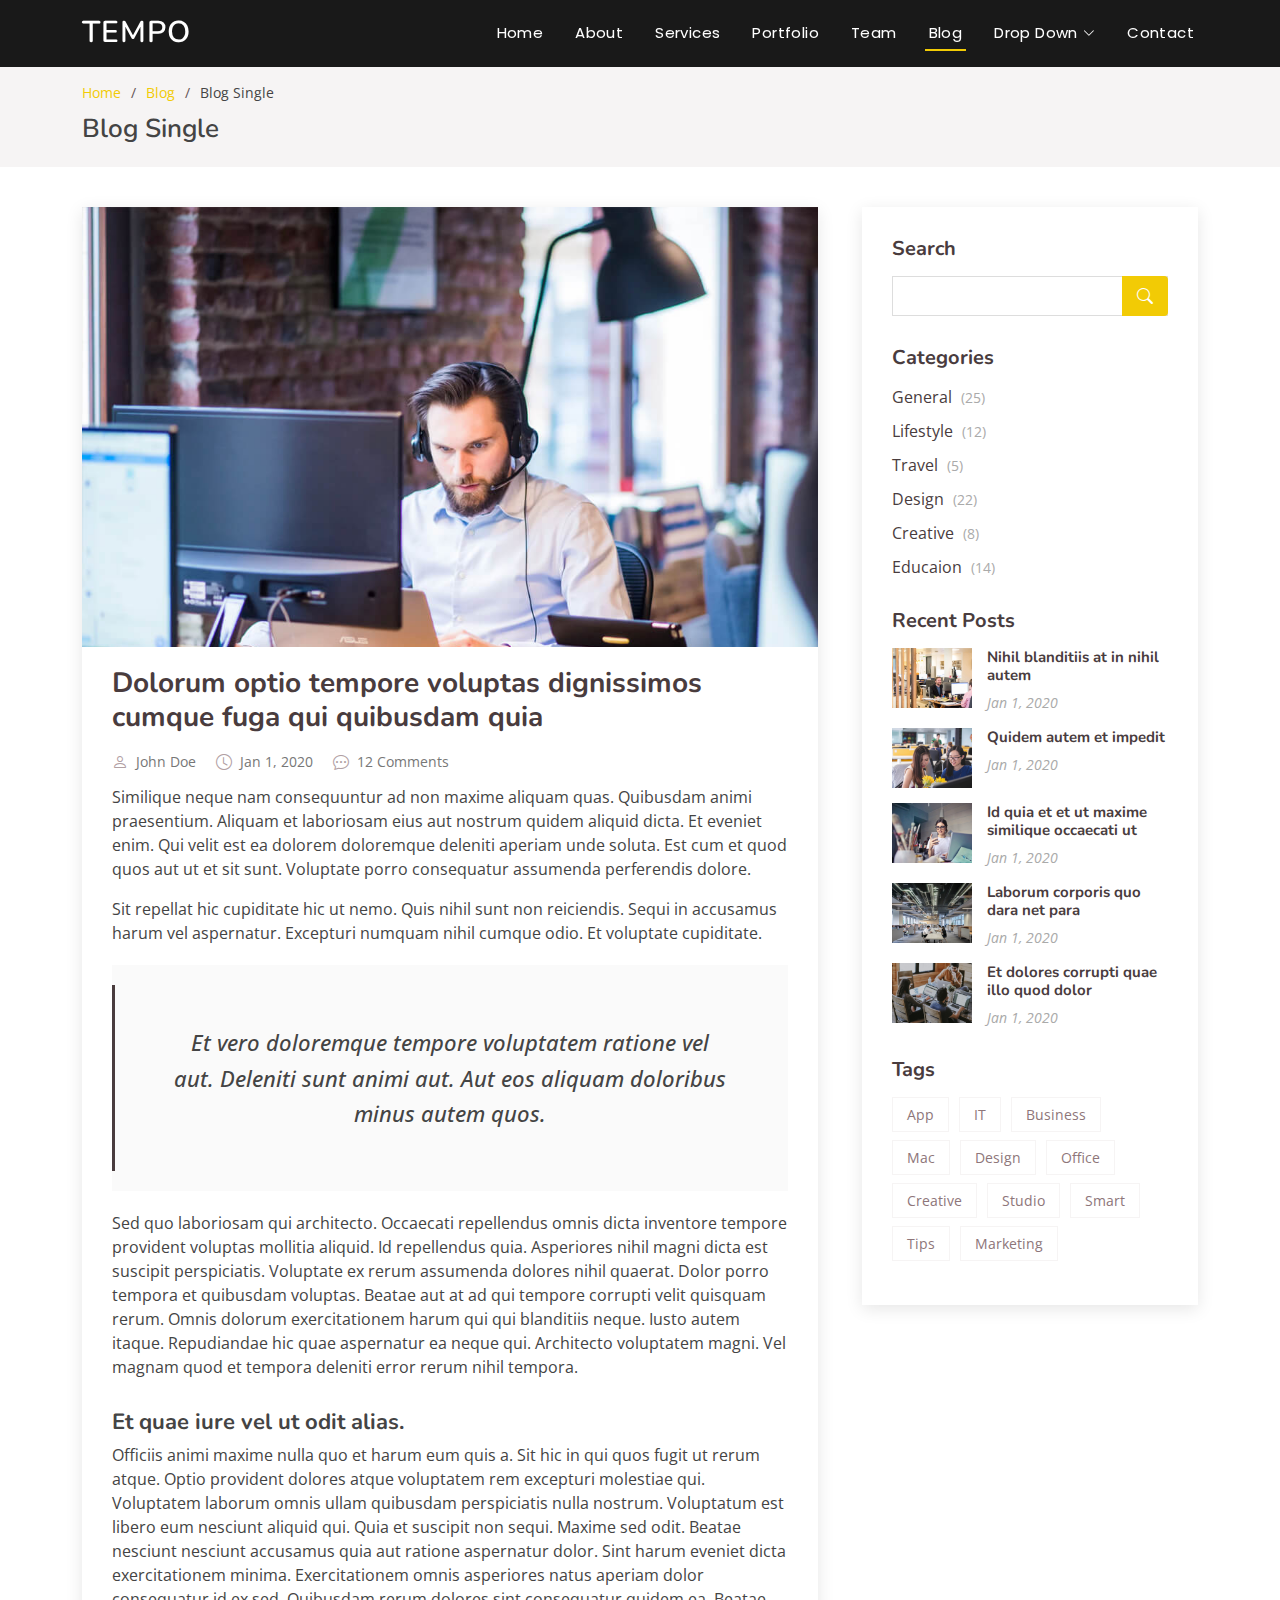
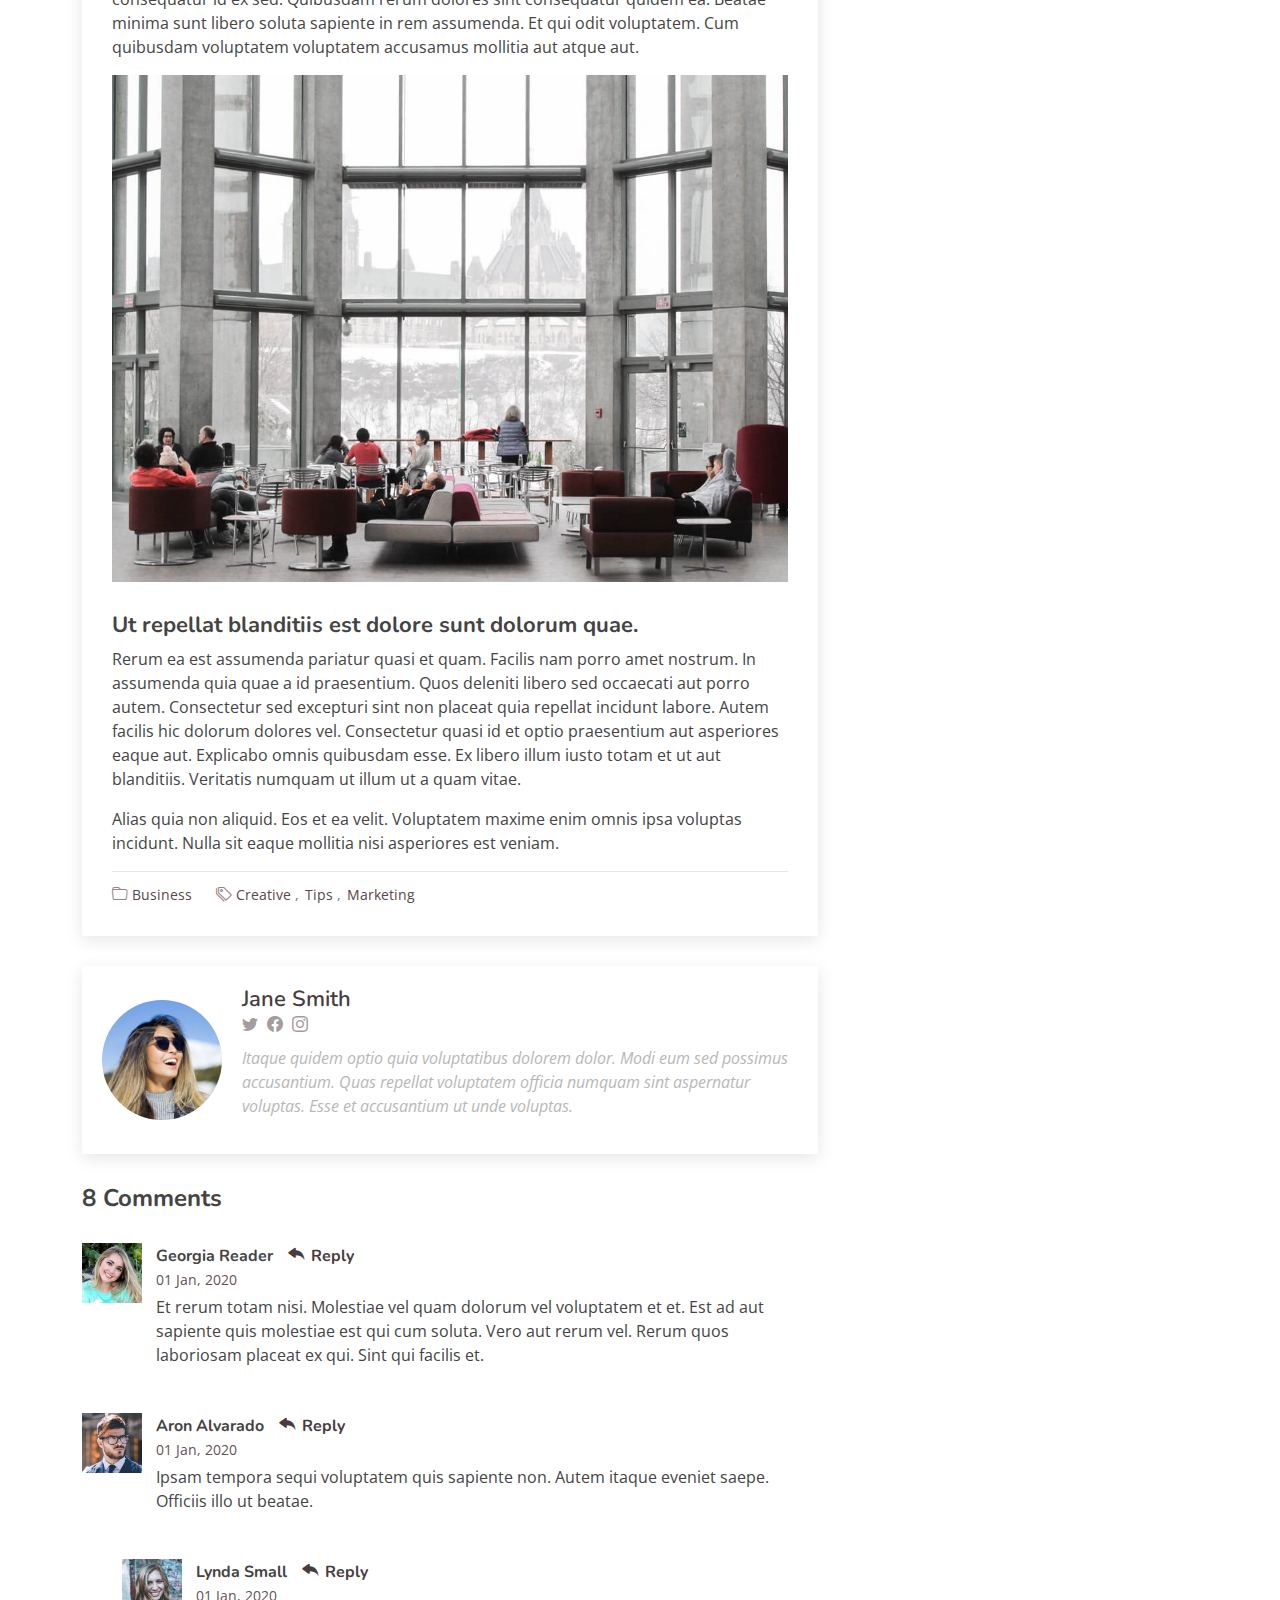
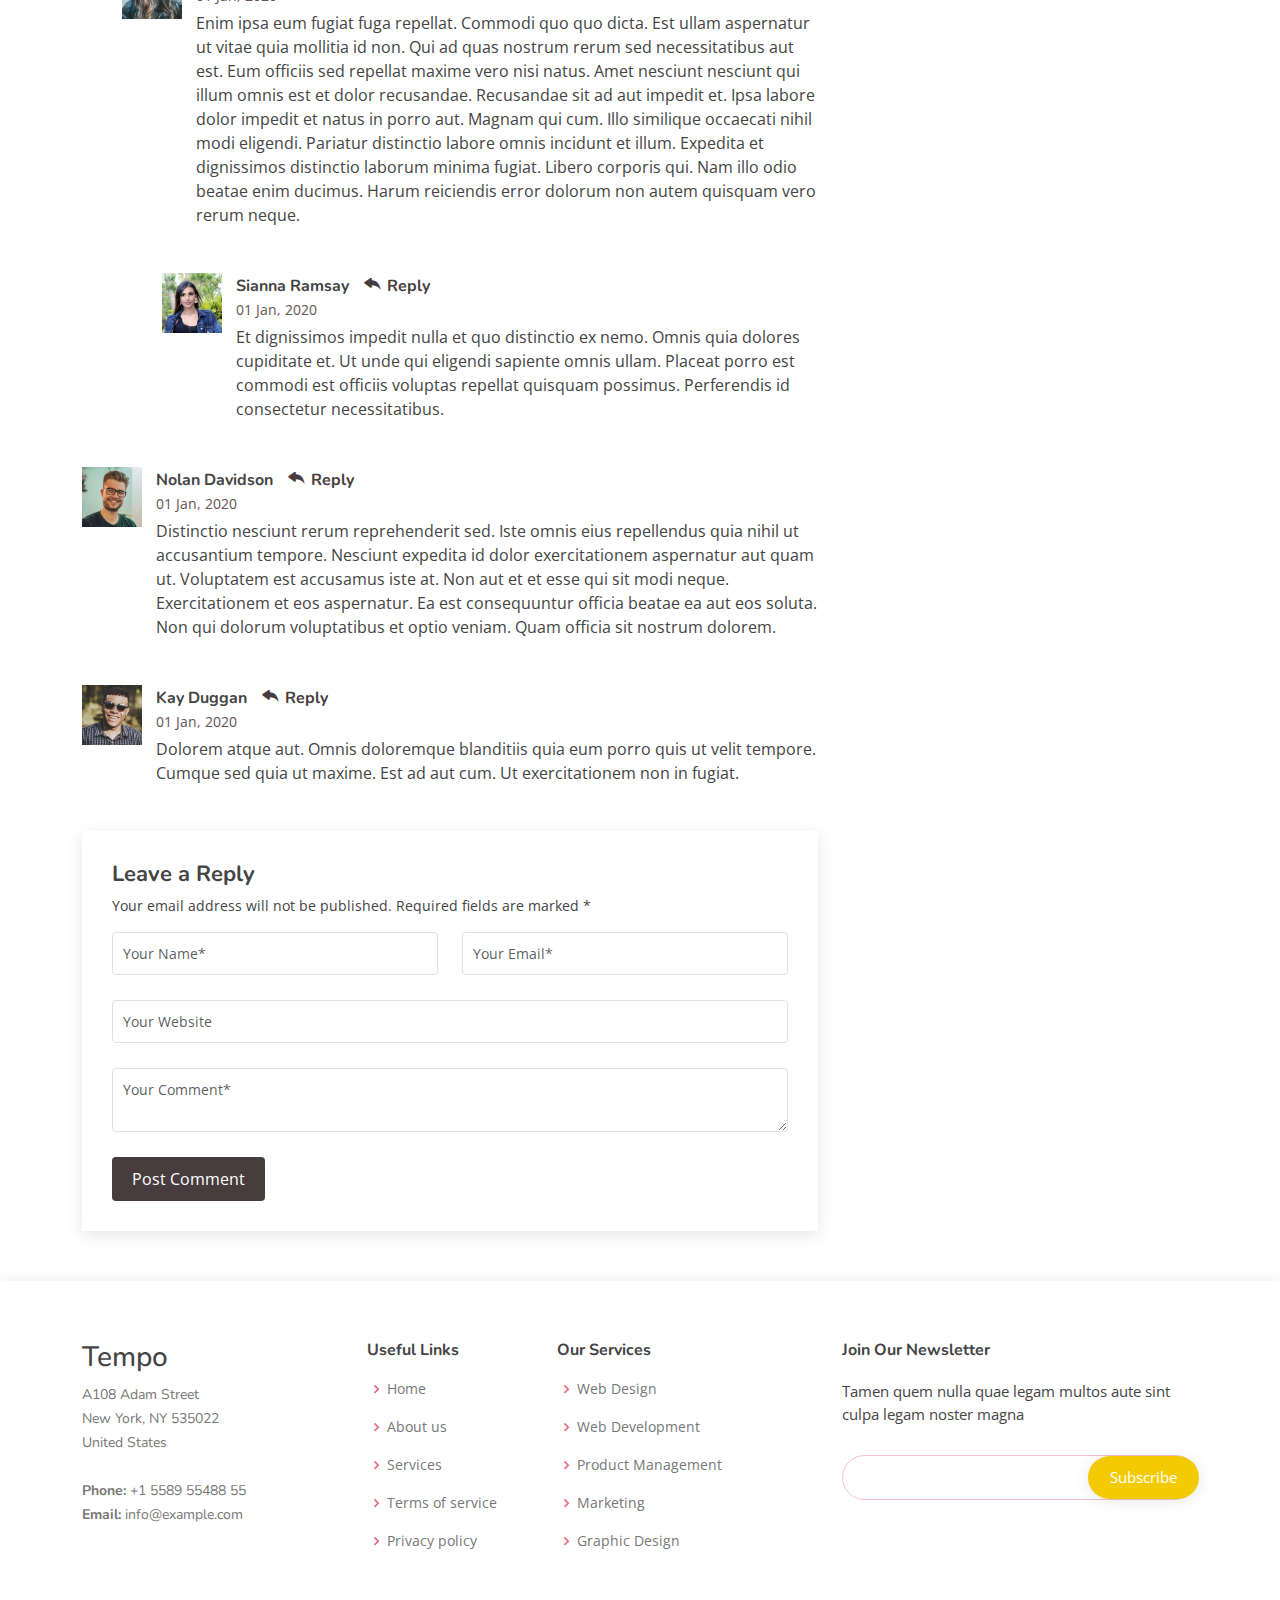
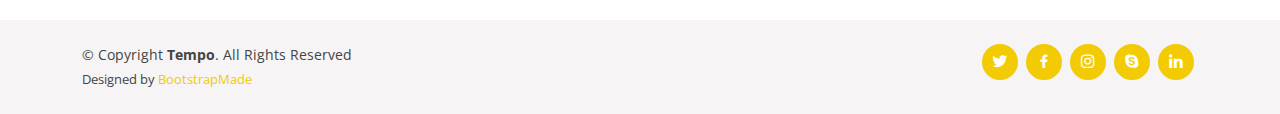
<file: blog-single.html>
<!DOCTYPE html>
<html lang="en">

<head>
  <meta charset="utf-8">
  <meta content="width=device-width, initial-scale=1.0" name="viewport">

  <title>Blog Single - Tempo Bootstrap Template</title>
  <meta content="" name="description">
  <meta content="" name="keywords">

  <!-- Favicons -->
  <link href="assets/img/favicon.png" rel="icon">
  <link href="assets/img/apple-touch-icon.png" rel="apple-touch-icon">

  <!-- Google Fonts -->
  <link href="https://fonts.googleapis.com/css?family=Open+Sans:300,300i,400,400i,600,600i,700,700i|Nunito:300,300i,400,400i,600,600i,700,700i|Poppins:300,300i,400,400i,500,500i,600,600i,700,700i" rel="stylesheet">

  <!-- Vendor CSS Files -->
  <link href="assets/vendor/bootstrap/css/bootstrap.min.css" rel="stylesheet">
  <link href="assets/vendor/bootstrap-icons/bootstrap-icons.css" rel="stylesheet">
  <link href="assets/vendor/boxicons/css/boxicons.min.css" rel="stylesheet">
  <link href="assets/vendor/glightbox/css/glightbox.min.css" rel="stylesheet">
  <link href="assets/vendor/remixicon/remixicon.css" rel="stylesheet">
  <link href="assets/vendor/swiper/swiper-bundle.min.css" rel="stylesheet">

  <!-- Template Main CSS File -->
  <link href="assets/css/style.css" rel="stylesheet">

  <!-- =======================================================
  * Template Name: Tempo
  * Updated: Jan 29 2024 with Bootstrap v5.3.2
  * Template URL: https://bootstrapmade.com/tempo-free-onepage-bootstrap-theme/
  * Author: BootstrapMade.com
  * License: https://bootstrapmade.com/license/
  ======================================================== -->
</head>

<body>

  <!-- ======= Header ======= -->
  <header id="header" class="fixed-top header-inner-pages">
    <div class="container d-flex align-items-center justify-content-between">

      <h1 class="logo"><a href="index.html">Tempo</a></h1>
      <!-- Uncomment below if you prefer to use an image logo -->
      <!-- <a href="index.html" class="logo"><img src="assets/img/logo.png" alt="" class="img-fluid"></a>-->

      <nav id="navbar" class="navbar">
        <ul>
          <li><a class="nav-link scrollto " href="#hero">Home</a></li>
          <li><a class="nav-link scrollto" href="#about">About</a></li>
          <li><a class="nav-link scrollto" href="#services">Services</a></li>
          <li><a class="nav-link scrollto " href="#portfolio">Portfolio</a></li>
          <li><a class="nav-link scrollto" href="#team">Team</a></li>
          <li><a class="active" href="blog.html">Blog</a></li>
          <li class="dropdown"><a href="#"><span>Drop Down</span> <i class="bi bi-chevron-down"></i></a>
            <ul>
              <li><a href="#">Drop Down 1</a></li>
              <li class="dropdown"><a href="#"><span>Deep Drop Down</span> <i class="bi bi-chevron-right"></i></a>
                <ul>
                  <li><a href="#">Deep Drop Down 1</a></li>
                  <li><a href="#">Deep Drop Down 2</a></li>
                  <li><a href="#">Deep Drop Down 3</a></li>
                  <li><a href="#">Deep Drop Down 4</a></li>
                  <li><a href="#">Deep Drop Down 5</a></li>
                </ul>
              </li>
              <li><a href="#">Drop Down 2</a></li>
              <li><a href="#">Drop Down 3</a></li>
              <li><a href="#">Drop Down 4</a></li>
            </ul>
          </li>
          <li><a class="nav-link scrollto" href="#contact">Contact</a></li>
        </ul>
        <i class="bi bi-list mobile-nav-toggle"></i>
      </nav><!-- .navbar -->

    </div>
  </header><!-- End Header -->

  <main id="main">

    <!-- ======= Breadcrumbs ======= -->
    <section id="breadcrumbs" class="breadcrumbs">
      <div class="container">

        <ol>
          <li><a href="index.html">Home</a></li>
          <li><a href="blog.html">Blog</a></li>
          <li>Blog Single</li>
        </ol>
        <h2>Blog Single</h2>

      </div>
    </section><!-- End Breadcrumbs -->

    <!-- ======= Blog Single Section ======= -->
    <section id="blog" class="blog">
      <div class="container" data-aos="fade-up">

        <div class="row">

          <div class="col-lg-8 entries">

            <article class="entry entry-single">

              <div class="entry-img">
                <img src="assets/img/blog/blog-1.jpg" alt="" class="img-fluid">
              </div>

              <h2 class="entry-title">
                <a href="blog-single.html">Dolorum optio tempore voluptas dignissimos cumque fuga qui quibusdam quia</a>
              </h2>

              <div class="entry-meta">
                <ul>
                  <li class="d-flex align-items-center"><i class="bi bi-person"></i> <a href="blog-single.html">John Doe</a></li>
                  <li class="d-flex align-items-center"><i class="bi bi-clock"></i> <a href="blog-single.html"><time datetime="2020-01-01">Jan 1, 2020</time></a></li>
                  <li class="d-flex align-items-center"><i class="bi bi-chat-dots"></i> <a href="blog-single.html">12 Comments</a></li>
                </ul>
              </div>

              <div class="entry-content">
                <p>
                  Similique neque nam consequuntur ad non maxime aliquam quas. Quibusdam animi praesentium. Aliquam et laboriosam eius aut nostrum quidem aliquid dicta.
                  Et eveniet enim. Qui velit est ea dolorem doloremque deleniti aperiam unde soluta. Est cum et quod quos aut ut et sit sunt. Voluptate porro consequatur assumenda perferendis dolore.
                </p>

                <p>
                  Sit repellat hic cupiditate hic ut nemo. Quis nihil sunt non reiciendis. Sequi in accusamus harum vel aspernatur. Excepturi numquam nihil cumque odio. Et voluptate cupiditate.
                </p>

                <blockquote>
                  <p>
                    Et vero doloremque tempore voluptatem ratione vel aut. Deleniti sunt animi aut. Aut eos aliquam doloribus minus autem quos.
                  </p>
                </blockquote>

                <p>
                  Sed quo laboriosam qui architecto. Occaecati repellendus omnis dicta inventore tempore provident voluptas mollitia aliquid. Id repellendus quia. Asperiores nihil magni dicta est suscipit perspiciatis. Voluptate ex rerum assumenda dolores nihil quaerat.
                  Dolor porro tempora et quibusdam voluptas. Beatae aut at ad qui tempore corrupti velit quisquam rerum. Omnis dolorum exercitationem harum qui qui blanditiis neque.
                  Iusto autem itaque. Repudiandae hic quae aspernatur ea neque qui. Architecto voluptatem magni. Vel magnam quod et tempora deleniti error rerum nihil tempora.
                </p>

                <h3>Et quae iure vel ut odit alias.</h3>
                <p>
                  Officiis animi maxime nulla quo et harum eum quis a. Sit hic in qui quos fugit ut rerum atque. Optio provident dolores atque voluptatem rem excepturi molestiae qui. Voluptatem laborum omnis ullam quibusdam perspiciatis nulla nostrum. Voluptatum est libero eum nesciunt aliquid qui.
                  Quia et suscipit non sequi. Maxime sed odit. Beatae nesciunt nesciunt accusamus quia aut ratione aspernatur dolor. Sint harum eveniet dicta exercitationem minima. Exercitationem omnis asperiores natus aperiam dolor consequatur id ex sed. Quibusdam rerum dolores sint consequatur quidem ea.
                  Beatae minima sunt libero soluta sapiente in rem assumenda. Et qui odit voluptatem. Cum quibusdam voluptatem voluptatem accusamus mollitia aut atque aut.
                </p>
                <img src="assets/img/blog/blog-inside-post.jpg" class="img-fluid" alt="">

                <h3>Ut repellat blanditiis est dolore sunt dolorum quae.</h3>
                <p>
                  Rerum ea est assumenda pariatur quasi et quam. Facilis nam porro amet nostrum. In assumenda quia quae a id praesentium. Quos deleniti libero sed occaecati aut porro autem. Consectetur sed excepturi sint non placeat quia repellat incidunt labore. Autem facilis hic dolorum dolores vel.
                  Consectetur quasi id et optio praesentium aut asperiores eaque aut. Explicabo omnis quibusdam esse. Ex libero illum iusto totam et ut aut blanditiis. Veritatis numquam ut illum ut a quam vitae.
                </p>
                <p>
                  Alias quia non aliquid. Eos et ea velit. Voluptatem maxime enim omnis ipsa voluptas incidunt. Nulla sit eaque mollitia nisi asperiores est veniam.
                </p>

              </div>

              <div class="entry-footer">
                <i class="bi bi-folder"></i>
                <ul class="cats">
                  <li><a href="#">Business</a></li>
                </ul>

                <i class="bi bi-tags"></i>
                <ul class="tags">
                  <li><a href="#">Creative</a></li>
                  <li><a href="#">Tips</a></li>
                  <li><a href="#">Marketing</a></li>
                </ul>
              </div>

            </article><!-- End blog entry -->

            <div class="blog-author d-flex align-items-center">
              <img src="assets/img/blog/blog-author.jpg" class="rounded-circle float-left" alt="">
              <div>
                <h4>Jane Smith</h4>
                <div class="social-links">
                  <a href="https://twitters.com/#"><i class="bi bi-twitter"></i></a>
                  <a href="https://facebook.com/#"><i class="bi bi-facebook"></i></a>
                  <a href="https://instagram.com/#"><i class="biu bi-instagram"></i></a>
                </div>
                <p>
                  Itaque quidem optio quia voluptatibus dolorem dolor. Modi eum sed possimus accusantium. Quas repellat voluptatem officia numquam sint aspernatur voluptas. Esse et accusantium ut unde voluptas.
                </p>
              </div>
            </div><!-- End blog author bio -->

            <div class="blog-comments">

              <h4 class="comments-count">8 Comments</h4>

              <div id="comment-1" class="comment">
                <div class="d-flex">
                  <div class="comment-img"><img src="assets/img/blog/comments-1.jpg" alt=""></div>
                  <div>
                    <h5><a href="">Georgia Reader</a> <a href="#" class="reply"><i class="bi bi-reply-fill"></i> Reply</a></h5>
                    <time datetime="2020-01-01">01 Jan, 2020</time>
                    <p>
                      Et rerum totam nisi. Molestiae vel quam dolorum vel voluptatem et et. Est ad aut sapiente quis molestiae est qui cum soluta.
                      Vero aut rerum vel. Rerum quos laboriosam placeat ex qui. Sint qui facilis et.
                    </p>
                  </div>
                </div>
              </div><!-- End comment #1 -->

              <div id="comment-2" class="comment">
                <div class="d-flex">
                  <div class="comment-img"><img src="assets/img/blog/comments-2.jpg" alt=""></div>
                  <div>
                    <h5><a href="">Aron Alvarado</a> <a href="#" class="reply"><i class="bi bi-reply-fill"></i> Reply</a></h5>
                    <time datetime="2020-01-01">01 Jan, 2020</time>
                    <p>
                      Ipsam tempora sequi voluptatem quis sapiente non. Autem itaque eveniet saepe. Officiis illo ut beatae.
                    </p>
                  </div>
                </div>

                <div id="comment-reply-1" class="comment comment-reply">
                  <div class="d-flex">
                    <div class="comment-img"><img src="assets/img/blog/comments-3.jpg" alt=""></div>
                    <div>
                      <h5><a href="">Lynda Small</a> <a href="#" class="reply"><i class="bi bi-reply-fill"></i> Reply</a></h5>
                      <time datetime="2020-01-01">01 Jan, 2020</time>
                      <p>
                        Enim ipsa eum fugiat fuga repellat. Commodi quo quo dicta. Est ullam aspernatur ut vitae quia mollitia id non. Qui ad quas nostrum rerum sed necessitatibus aut est. Eum officiis sed repellat maxime vero nisi natus. Amet nesciunt nesciunt qui illum omnis est et dolor recusandae.

                        Recusandae sit ad aut impedit et. Ipsa labore dolor impedit et natus in porro aut. Magnam qui cum. Illo similique occaecati nihil modi eligendi. Pariatur distinctio labore omnis incidunt et illum. Expedita et dignissimos distinctio laborum minima fugiat.

                        Libero corporis qui. Nam illo odio beatae enim ducimus. Harum reiciendis error dolorum non autem quisquam vero rerum neque.
                      </p>
                    </div>
                  </div>

                  <div id="comment-reply-2" class="comment comment-reply">
                    <div class="d-flex">
                      <div class="comment-img"><img src="assets/img/blog/comments-4.jpg" alt=""></div>
                      <div>
                        <h5><a href="">Sianna Ramsay</a> <a href="#" class="reply"><i class="bi bi-reply-fill"></i> Reply</a></h5>
                        <time datetime="2020-01-01">01 Jan, 2020</time>
                        <p>
                          Et dignissimos impedit nulla et quo distinctio ex nemo. Omnis quia dolores cupiditate et. Ut unde qui eligendi sapiente omnis ullam. Placeat porro est commodi est officiis voluptas repellat quisquam possimus. Perferendis id consectetur necessitatibus.
                        </p>
                      </div>
                    </div>

                  </div><!-- End comment reply #2-->

                </div><!-- End comment reply #1-->

              </div><!-- End comment #2-->

              <div id="comment-3" class="comment">
                <div class="d-flex">
                  <div class="comment-img"><img src="assets/img/blog/comments-5.jpg" alt=""></div>
                  <div>
                    <h5><a href="">Nolan Davidson</a> <a href="#" class="reply"><i class="bi bi-reply-fill"></i> Reply</a></h5>
                    <time datetime="2020-01-01">01 Jan, 2020</time>
                    <p>
                      Distinctio nesciunt rerum reprehenderit sed. Iste omnis eius repellendus quia nihil ut accusantium tempore. Nesciunt expedita id dolor exercitationem aspernatur aut quam ut. Voluptatem est accusamus iste at.
                      Non aut et et esse qui sit modi neque. Exercitationem et eos aspernatur. Ea est consequuntur officia beatae ea aut eos soluta. Non qui dolorum voluptatibus et optio veniam. Quam officia sit nostrum dolorem.
                    </p>
                  </div>
                </div>

              </div><!-- End comment #3 -->

              <div id="comment-4" class="comment">
                <div class="d-flex">
                  <div class="comment-img"><img src="assets/img/blog/comments-6.jpg" alt=""></div>
                  <div>
                    <h5><a href="">Kay Duggan</a> <a href="#" class="reply"><i class="bi bi-reply-fill"></i> Reply</a></h5>
                    <time datetime="2020-01-01">01 Jan, 2020</time>
                    <p>
                      Dolorem atque aut. Omnis doloremque blanditiis quia eum porro quis ut velit tempore. Cumque sed quia ut maxime. Est ad aut cum. Ut exercitationem non in fugiat.
                    </p>
                  </div>
                </div>

              </div><!-- End comment #4 -->

              <div class="reply-form">
                <h4>Leave a Reply</h4>
                <p>Your email address will not be published. Required fields are marked * </p>
                <form action="">
                  <div class="row">
                    <div class="col-md-6 form-group">
                      <input name="name" type="text" class="form-control" placeholder="Your Name*">
                    </div>
                    <div class="col-md-6 form-group">
                      <input name="email" type="text" class="form-control" placeholder="Your Email*">
                    </div>
                  </div>
                  <div class="row">
                    <div class="col form-group">
                      <input name="website" type="text" class="form-control" placeholder="Your Website">
                    </div>
                  </div>
                  <div class="row">
                    <div class="col form-group">
                      <textarea name="comment" class="form-control" placeholder="Your Comment*"></textarea>
                    </div>
                  </div>
                  <button type="submit" class="btn btn-primary">Post Comment</button>

                </form>

              </div>

            </div><!-- End blog comments -->

          </div><!-- End blog entries list -->

          <div class="col-lg-4">

            <div class="sidebar">

              <h3 class="sidebar-title">Search</h3>
              <div class="sidebar-item search-form">
                <form action="">
                  <input type="text">
                  <button type="submit"><i class="bi bi-search"></i></button>
                </form>
              </div><!-- End sidebar search formn-->

              <h3 class="sidebar-title">Categories</h3>
              <div class="sidebar-item categories">
                <ul>
                  <li><a href="#">General <span>(25)</span></a></li>
                  <li><a href="#">Lifestyle <span>(12)</span></a></li>
                  <li><a href="#">Travel <span>(5)</span></a></li>
                  <li><a href="#">Design <span>(22)</span></a></li>
                  <li><a href="#">Creative <span>(8)</span></a></li>
                  <li><a href="#">Educaion <span>(14)</span></a></li>
                </ul>
              </div><!-- End sidebar categories-->

              <h3 class="sidebar-title">Recent Posts</h3>
              <div class="sidebar-item recent-posts">
                <div class="post-item clearfix">
                  <img src="assets/img/blog/blog-recent-1.jpg" alt="">
                  <h4><a href="blog-single.html">Nihil blanditiis at in nihil autem</a></h4>
                  <time datetime="2020-01-01">Jan 1, 2020</time>
                </div>

                <div class="post-item clearfix">
                  <img src="assets/img/blog/blog-recent-2.jpg" alt="">
                  <h4><a href="blog-single.html">Quidem autem et impedit</a></h4>
                  <time datetime="2020-01-01">Jan 1, 2020</time>
                </div>

                <div class="post-item clearfix">
                  <img src="assets/img/blog/blog-recent-3.jpg" alt="">
                  <h4><a href="blog-single.html">Id quia et et ut maxime similique occaecati ut</a></h4>
                  <time datetime="2020-01-01">Jan 1, 2020</time>
                </div>

                <div class="post-item clearfix">
                  <img src="assets/img/blog/blog-recent-4.jpg" alt="">
                  <h4><a href="blog-single.html">Laborum corporis quo dara net para</a></h4>
                  <time datetime="2020-01-01">Jan 1, 2020</time>
                </div>

                <div class="post-item clearfix">
                  <img src="assets/img/blog/blog-recent-5.jpg" alt="">
                  <h4><a href="blog-single.html">Et dolores corrupti quae illo quod dolor</a></h4>
                  <time datetime="2020-01-01">Jan 1, 2020</time>
                </div>

              </div><!-- End sidebar recent posts-->

              <h3 class="sidebar-title">Tags</h3>
              <div class="sidebar-item tags">
                <ul>
                  <li><a href="#">App</a></li>
                  <li><a href="#">IT</a></li>
                  <li><a href="#">Business</a></li>
                  <li><a href="#">Mac</a></li>
                  <li><a href="#">Design</a></li>
                  <li><a href="#">Office</a></li>
                  <li><a href="#">Creative</a></li>
                  <li><a href="#">Studio</a></li>
                  <li><a href="#">Smart</a></li>
                  <li><a href="#">Tips</a></li>
                  <li><a href="#">Marketing</a></li>
                </ul>
              </div><!-- End sidebar tags-->

            </div><!-- End sidebar -->

          </div><!-- End blog sidebar -->

        </div>

      </div>
    </section><!-- End Blog Single Section -->

  </main><!-- End #main -->

  <!-- ======= Footer ======= -->
  <footer id="footer">

    <div class="footer-top">
      <div class="container">
        <div class="row">

          <div class="col-lg-3 col-md-6 footer-contact">
            <h3>Tempo</h3>
            <p>
              A108 Adam Street <br>
              New York, NY 535022<br>
              United States <br><br>
              <strong>Phone:</strong> +1 5589 55488 55<br>
              <strong>Email:</strong> info@example.com<br>
            </p>
          </div>

          <div class="col-lg-2 col-md-6 footer-links">
            <h4>Useful Links</h4>
            <ul>
              <li><i class="bx bx-chevron-right"></i> <a href="#">Home</a></li>
              <li><i class="bx bx-chevron-right"></i> <a href="#">About us</a></li>
              <li><i class="bx bx-chevron-right"></i> <a href="#">Services</a></li>
              <li><i class="bx bx-chevron-right"></i> <a href="#">Terms of service</a></li>
              <li><i class="bx bx-chevron-right"></i> <a href="#">Privacy policy</a></li>
            </ul>
          </div>

          <div class="col-lg-3 col-md-6 footer-links">
            <h4>Our Services</h4>
            <ul>
              <li><i class="bx bx-chevron-right"></i> <a href="#">Web Design</a></li>
              <li><i class="bx bx-chevron-right"></i> <a href="#">Web Development</a></li>
              <li><i class="bx bx-chevron-right"></i> <a href="#">Product Management</a></li>
              <li><i class="bx bx-chevron-right"></i> <a href="#">Marketing</a></li>
              <li><i class="bx bx-chevron-right"></i> <a href="#">Graphic Design</a></li>
            </ul>
          </div>

          <div class="col-lg-4 col-md-6 footer-newsletter">
            <h4>Join Our Newsletter</h4>
            <p>Tamen quem nulla quae legam multos aute sint culpa legam noster magna</p>
            <form action="" method="post">
              <input type="email" name="email"><input type="submit" value="Subscribe">
            </form>
          </div>

        </div>
      </div>
    </div>

    <div class="container d-md-flex py-4">

      <div class="me-md-auto text-center text-md-start">
        <div class="copyright">
          &copy; Copyright <strong><span>Tempo</span></strong>. All Rights Reserved
        </div>
        <div class="credits">
          <!-- All the links in the footer should remain intact. -->
          <!-- You can delete the links only if you purchased the pro version. -->
          <!-- Licensing information: https://bootstrapmade.com/license/ -->
          <!-- Purchase the pro version with working PHP/AJAX contact form: https://bootstrapmade.com/tempo-free-onepage-bootstrap-theme/ -->
          Designed by <a href="https://bootstrapmade.com/">BootstrapMade</a>
        </div>
      </div>
      <div class="social-links text-center text-md-right pt-3 pt-md-0">
        <a href="#" class="twitter"><i class="bx bxl-twitter"></i></a>
        <a href="#" class="facebook"><i class="bx bxl-facebook"></i></a>
        <a href="#" class="instagram"><i class="bx bxl-instagram"></i></a>
        <a href="#" class="google-plus"><i class="bx bxl-skype"></i></a>
        <a href="#" class="linkedin"><i class="bx bxl-linkedin"></i></a>
      </div>
    </div>
  </footer><!-- End Footer -->

  <a href="#" class="back-to-top d-flex align-items-center justify-content-center"><i class="bi bi-arrow-up-short"></i></a>

  <!-- Vendor JS Files -->
  <script src="assets/vendor/bootstrap/js/bootstrap.bundle.min.js"></script>
  <script src="assets/vendor/glightbox/js/glightbox.min.js"></script>
  <script src="assets/vendor/isotope-layout/isotope.pkgd.min.js"></script>
  <script src="assets/vendor/swiper/swiper-bundle.min.js"></script>
  <script src="assets/vendor/php-email-form/validate.js"></script>

  <!-- Template Main JS File -->
  <script src="assets/js/main.js"></script>

</body>

</html>
</file>
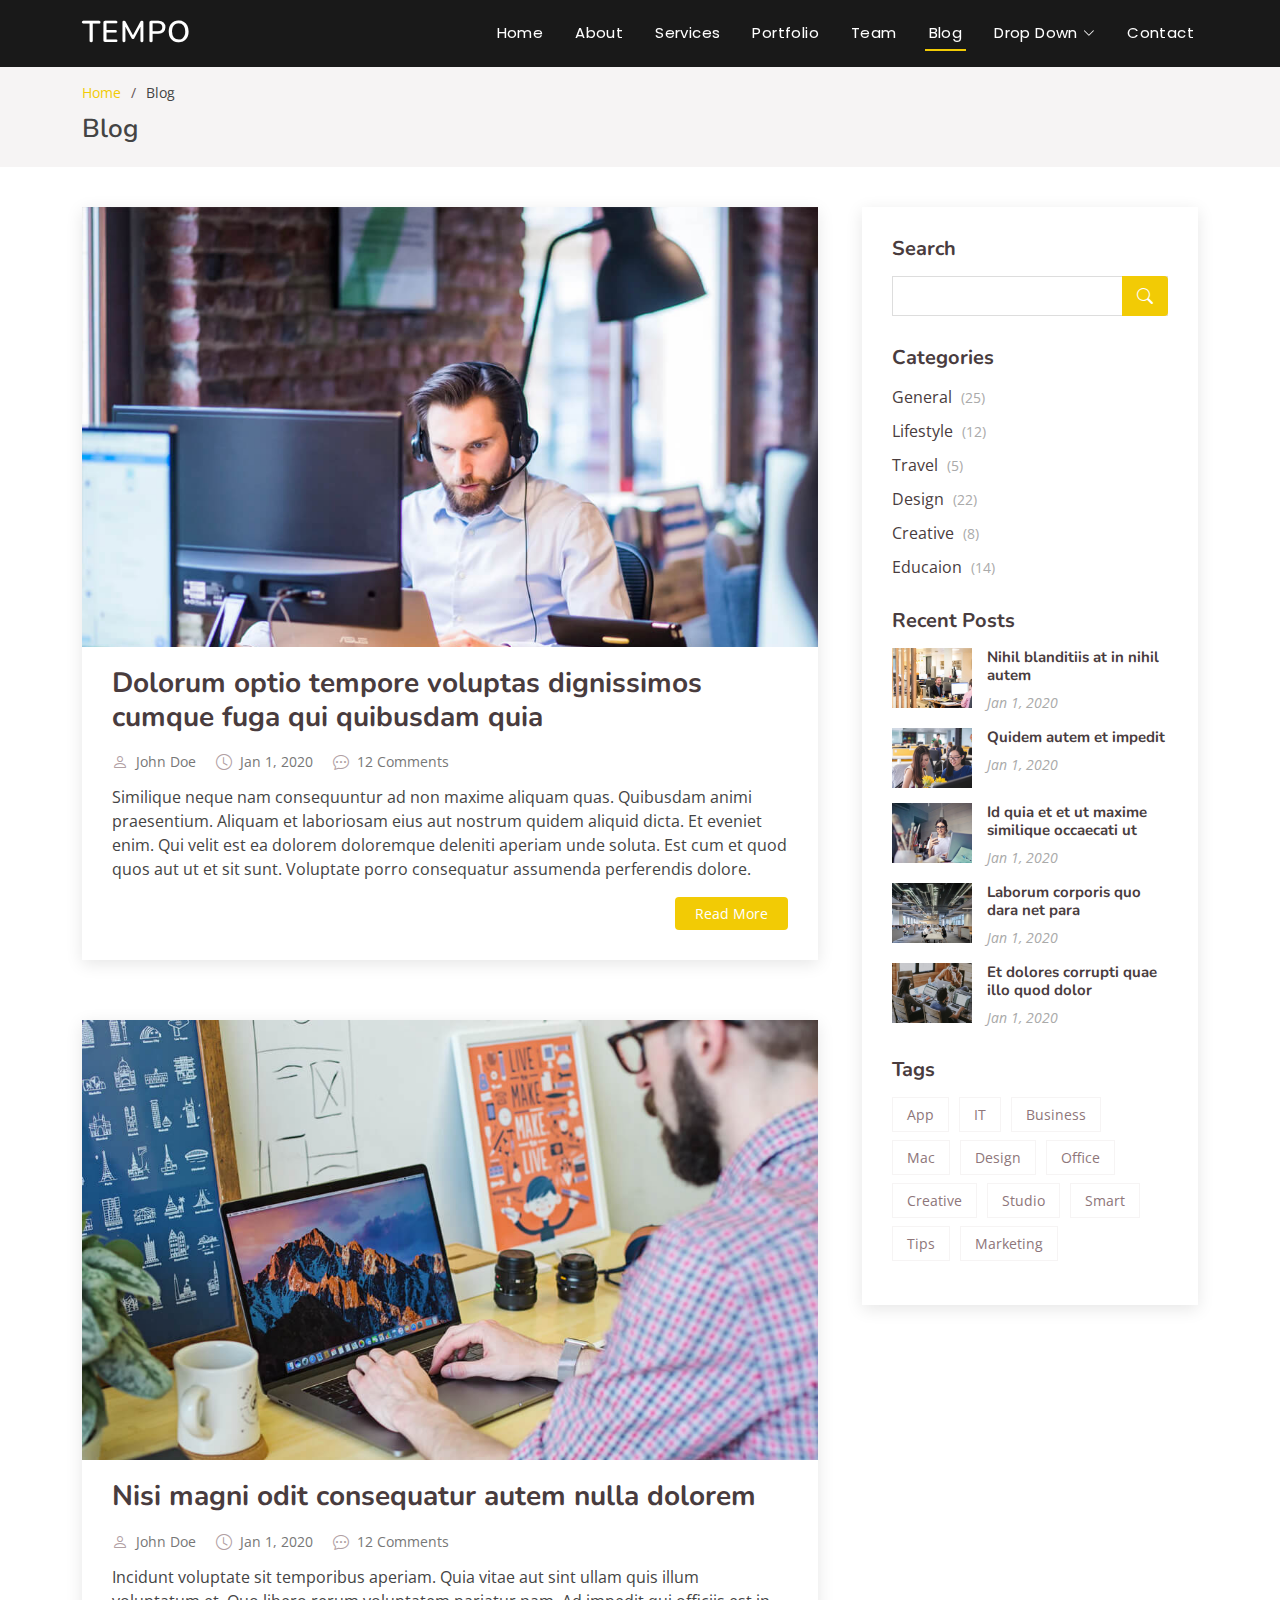
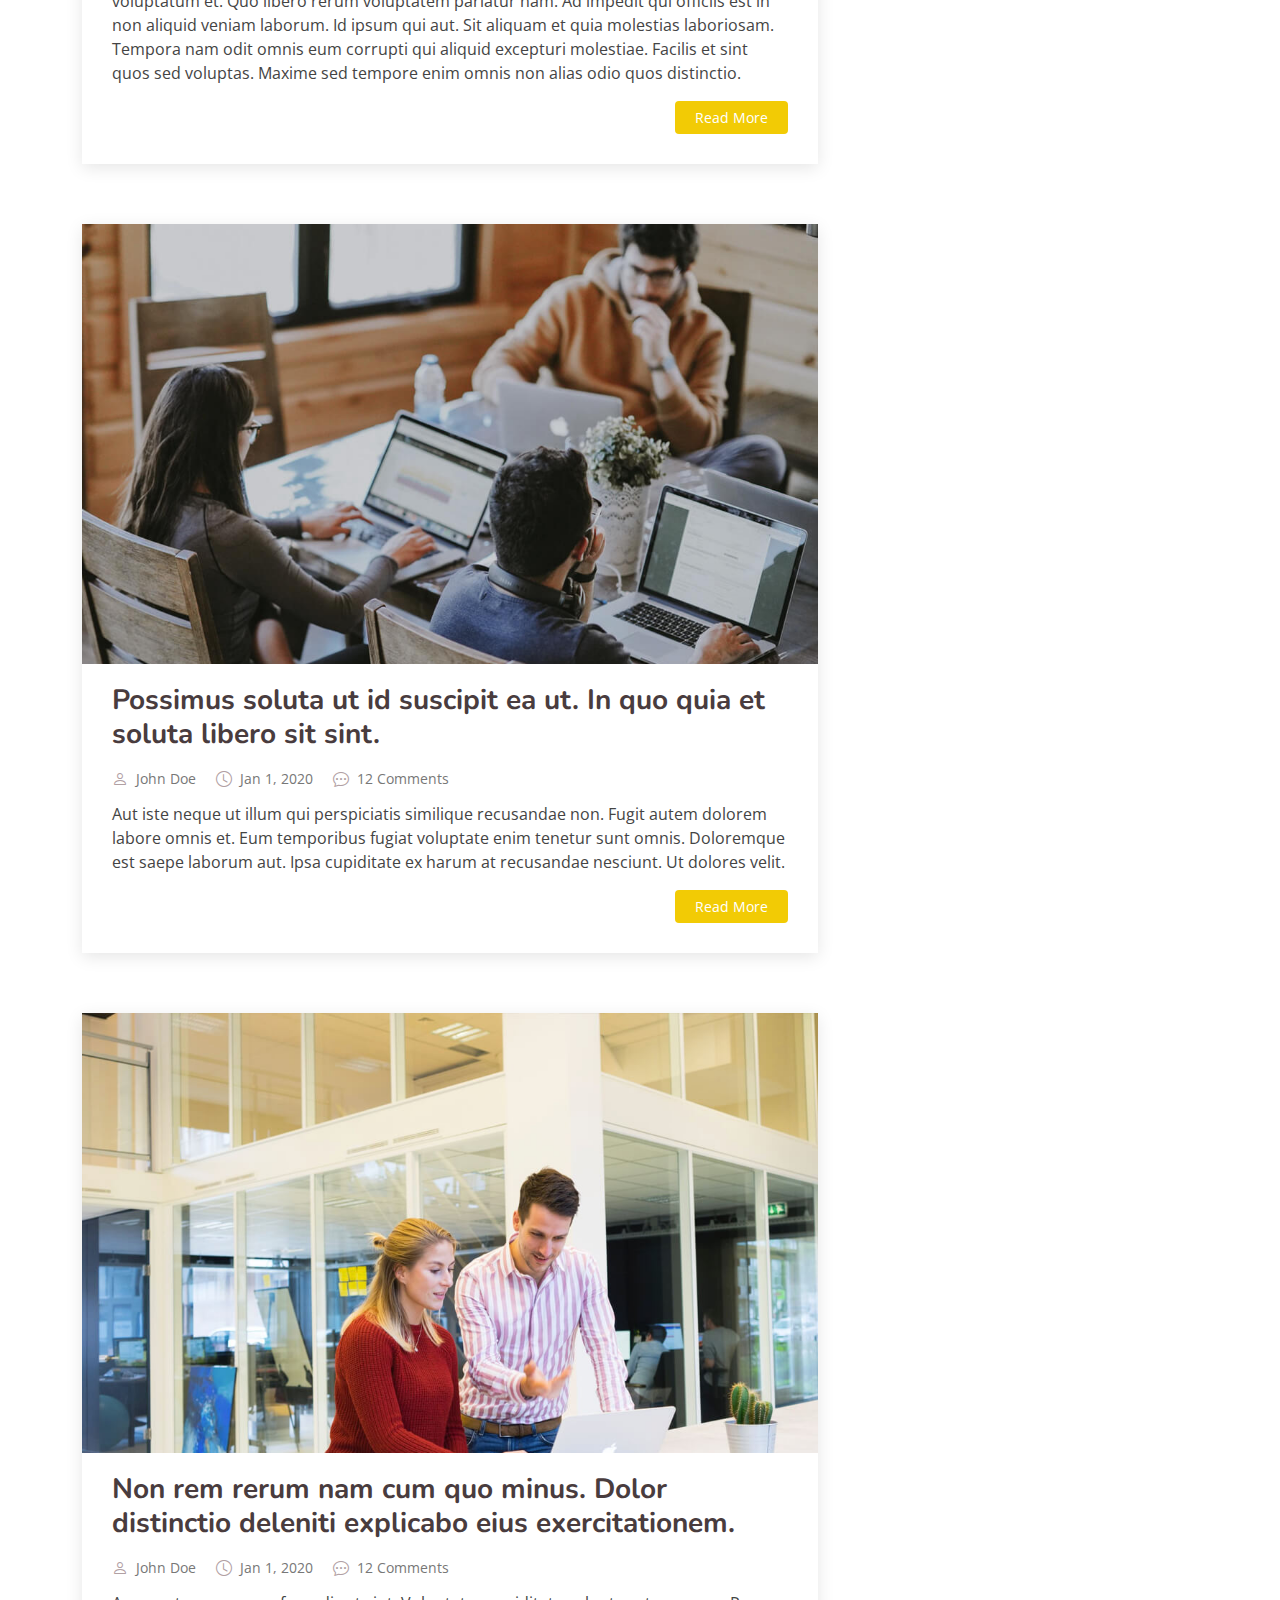
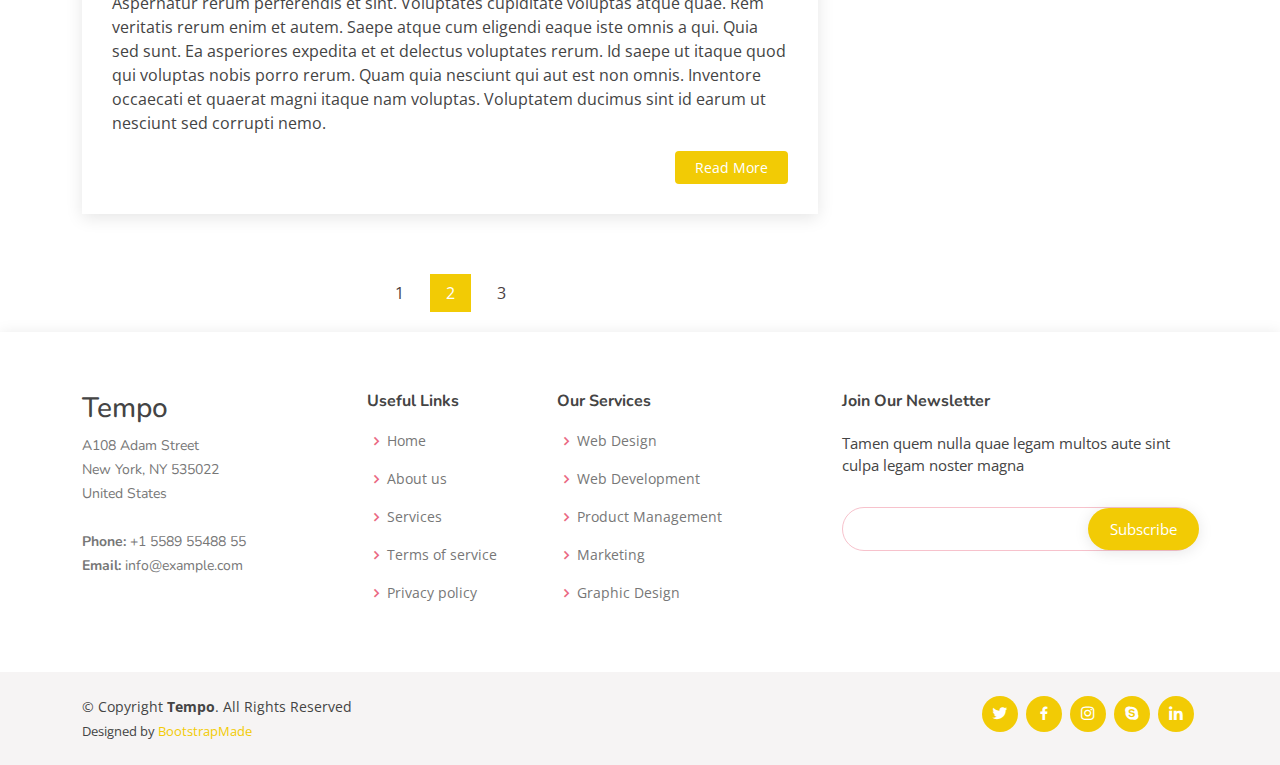
<file: blog.html>
<!DOCTYPE html>
<html lang="en">

<head>
  <meta charset="utf-8">
  <meta content="width=device-width, initial-scale=1.0" name="viewport">

  <title>Blog - Tempo Bootstrap Template</title>
  <meta content="" name="description">
  <meta content="" name="keywords">

  <!-- Favicons -->
  <link href="assets/img/favicon.png" rel="icon">
  <link href="assets/img/apple-touch-icon.png" rel="apple-touch-icon">

  <!-- Google Fonts -->
  <link href="https://fonts.googleapis.com/css?family=Open+Sans:300,300i,400,400i,600,600i,700,700i|Nunito:300,300i,400,400i,600,600i,700,700i|Poppins:300,300i,400,400i,500,500i,600,600i,700,700i" rel="stylesheet">

  <!-- Vendor CSS Files -->
  <link href="assets/vendor/bootstrap/css/bootstrap.min.css" rel="stylesheet">
  <link href="assets/vendor/bootstrap-icons/bootstrap-icons.css" rel="stylesheet">
  <link href="assets/vendor/boxicons/css/boxicons.min.css" rel="stylesheet">
  <link href="assets/vendor/glightbox/css/glightbox.min.css" rel="stylesheet">
  <link href="assets/vendor/remixicon/remixicon.css" rel="stylesheet">
  <link href="assets/vendor/swiper/swiper-bundle.min.css" rel="stylesheet">

  <!-- Template Main CSS File -->
  <link href="assets/css/style.css" rel="stylesheet">

  <!-- =======================================================
  * Template Name: Tempo
  * Updated: Jan 29 2024 with Bootstrap v5.3.2
  * Template URL: https://bootstrapmade.com/tempo-free-onepage-bootstrap-theme/
  * Author: BootstrapMade.com
  * License: https://bootstrapmade.com/license/
  ======================================================== -->
</head>

<body>

  <!-- ======= Header ======= -->
  <header id="header" class="fixed-top header-inner-pages">
    <div class="container d-flex align-items-center justify-content-between">

      <h1 class="logo"><a href="index.html">Tempo</a></h1>
      <!-- Uncomment below if you prefer to use an image logo -->
      <!-- <a href="index.html" class="logo"><img src="assets/img/logo.png" alt="" class="img-fluid"></a>-->

      <nav id="navbar" class="navbar">
        <ul>
          <li><a class="nav-link scrollto " href="#hero">Home</a></li>
          <li><a class="nav-link scrollto" href="#about">About</a></li>
          <li><a class="nav-link scrollto" href="#services">Services</a></li>
          <li><a class="nav-link scrollto " href="#portfolio">Portfolio</a></li>
          <li><a class="nav-link scrollto" href="#team">Team</a></li>
          <li><a class="active" href="blog.html">Blog</a></li>
          <li class="dropdown"><a href="#"><span>Drop Down</span> <i class="bi bi-chevron-down"></i></a>
            <ul>
              <li><a href="#">Drop Down 1</a></li>
              <li class="dropdown"><a href="#"><span>Deep Drop Down</span> <i class="bi bi-chevron-right"></i></a>
                <ul>
                  <li><a href="#">Deep Drop Down 1</a></li>
                  <li><a href="#">Deep Drop Down 2</a></li>
                  <li><a href="#">Deep Drop Down 3</a></li>
                  <li><a href="#">Deep Drop Down 4</a></li>
                  <li><a href="#">Deep Drop Down 5</a></li>
                </ul>
              </li>
              <li><a href="#">Drop Down 2</a></li>
              <li><a href="#">Drop Down 3</a></li>
              <li><a href="#">Drop Down 4</a></li>
            </ul>
          </li>
          <li><a class="nav-link scrollto" href="#contact">Contact</a></li>
        </ul>
        <i class="bi bi-list mobile-nav-toggle"></i>
      </nav><!-- .navbar -->

    </div>
  </header><!-- End Header -->

  <main id="main">

    <!-- ======= Breadcrumbs ======= -->
    <section id="breadcrumbs" class="breadcrumbs">
      <div class="container">

        <ol>
          <li><a href="index.html">Home</a></li>
          <li>Blog</li>
        </ol>
        <h2>Blog</h2>

      </div>
    </section><!-- End Breadcrumbs -->

    <!-- ======= Blog Section ======= -->
    <section id="blog" class="blog">
      <div class="container" data-aos="fade-up">

        <div class="row">

          <div class="col-lg-8 entries">

            <article class="entry">

              <div class="entry-img">
                <img src="assets/img/blog/blog-1.jpg" alt="" class="img-fluid">
              </div>

              <h2 class="entry-title">
                <a href="blog-single.html">Dolorum optio tempore voluptas dignissimos cumque fuga qui quibusdam quia</a>
              </h2>

              <div class="entry-meta">
                <ul>
                  <li class="d-flex align-items-center"><i class="bi bi-person"></i> <a href="blog-single.html">John Doe</a></li>
                  <li class="d-flex align-items-center"><i class="bi bi-clock"></i> <a href="blog-single.html"><time datetime="2020-01-01">Jan 1, 2020</time></a></li>
                  <li class="d-flex align-items-center"><i class="bi bi-chat-dots"></i> <a href="blog-single.html">12 Comments</a></li>
                </ul>
              </div>

              <div class="entry-content">
                <p>
                  Similique neque nam consequuntur ad non maxime aliquam quas. Quibusdam animi praesentium. Aliquam et laboriosam eius aut nostrum quidem aliquid dicta.
                  Et eveniet enim. Qui velit est ea dolorem doloremque deleniti aperiam unde soluta. Est cum et quod quos aut ut et sit sunt. Voluptate porro consequatur assumenda perferendis dolore.
                </p>
                <div class="read-more">
                  <a href="blog-single.html">Read More</a>
                </div>
              </div>

            </article><!-- End blog entry -->

            <article class="entry">

              <div class="entry-img">
                <img src="assets/img/blog/blog-2.jpg" alt="" class="img-fluid">
              </div>

              <h2 class="entry-title">
                <a href="blog-single.html">Nisi magni odit consequatur autem nulla dolorem</a>
              </h2>

              <div class="entry-meta">
                <ul>
                  <li class="d-flex align-items-center"><i class="bi bi-person"></i> <a href="blog-single.html">John Doe</a></li>
                  <li class="d-flex align-items-center"><i class="bi bi-clock"></i> <a href="blog-single.html"><time datetime="2020-01-01">Jan 1, 2020</time></a></li>
                  <li class="d-flex align-items-center"><i class="bi bi-chat-dots"></i> <a href="blog-single.html">12 Comments</a></li>
                </ul>
              </div>

              <div class="entry-content">
                <p>
                  Incidunt voluptate sit temporibus aperiam. Quia vitae aut sint ullam quis illum voluptatum et. Quo libero rerum voluptatem pariatur nam.
                  Ad impedit qui officiis est in non aliquid veniam laborum. Id ipsum qui aut. Sit aliquam et quia molestias laboriosam. Tempora nam odit omnis eum corrupti qui aliquid excepturi molestiae. Facilis et sint quos sed voluptas. Maxime sed tempore enim omnis non alias odio quos distinctio.
                </p>
                <div class="read-more">
                  <a href="blog-single.html">Read More</a>
                </div>
              </div>

            </article><!-- End blog entry -->

            <article class="entry">

              <div class="entry-img">
                <img src="assets/img/blog/blog-3.jpg" alt="" class="img-fluid">
              </div>

              <h2 class="entry-title">
                <a href="blog-single.html">Possimus soluta ut id suscipit ea ut. In quo quia et soluta libero sit sint.</a>
              </h2>

              <div class="entry-meta">
                <ul>
                  <li class="d-flex align-items-center"><i class="bi bi-person"></i> <a href="blog-single.html">John Doe</a></li>
                  <li class="d-flex align-items-center"><i class="bi bi-clock"></i> <a href="blog-single.html"><time datetime="2020-01-01">Jan 1, 2020</time></a></li>
                  <li class="d-flex align-items-center"><i class="bi bi-chat-dots"></i> <a href="blog-single.html">12 Comments</a></li>
                </ul>
              </div>

              <div class="entry-content">
                <p>
                  Aut iste neque ut illum qui perspiciatis similique recusandae non. Fugit autem dolorem labore omnis et. Eum temporibus fugiat voluptate enim tenetur sunt omnis.
                  Doloremque est saepe laborum aut. Ipsa cupiditate ex harum at recusandae nesciunt. Ut dolores velit.
                </p>
                <div class="read-more">
                  <a href="blog-single.html">Read More</a>
                </div>
              </div>

            </article><!-- End blog entry -->

            <article class="entry">

              <div class="entry-img">
                <img src="assets/img/blog/blog-4.jpg" alt="" class="img-fluid">
              </div>

              <h2 class="entry-title">
                <a href="blog-single.html">Non rem rerum nam cum quo minus. Dolor distinctio deleniti explicabo eius exercitationem.</a>
              </h2>

              <div class="entry-meta">
                <ul>
                  <li class="d-flex align-items-center"><i class="bi bi-person"></i> <a href="blog-single.html">John Doe</a></li>
                  <li class="d-flex align-items-center"><i class="bi bi-clock"></i> <a href="blog-single.html"><time datetime="2020-01-01">Jan 1, 2020</time></a></li>
                  <li class="d-flex align-items-center"><i class="bi bi-chat-dots"></i> <a href="blog-single.html">12 Comments</a></li>
                </ul>
              </div>

              <div class="entry-content">
                <p>
                  Aspernatur rerum perferendis et sint. Voluptates cupiditate voluptas atque quae. Rem veritatis rerum enim et autem. Saepe atque cum eligendi eaque iste omnis a qui.
                  Quia sed sunt. Ea asperiores expedita et et delectus voluptates rerum. Id saepe ut itaque quod qui voluptas nobis porro rerum. Quam quia nesciunt qui aut est non omnis. Inventore occaecati et quaerat magni itaque nam voluptas. Voluptatem ducimus sint id earum ut nesciunt sed corrupti nemo.
                </p>
                <div class="read-more">
                  <a href="blog-single.html">Read More</a>
                </div>
              </div>

            </article><!-- End blog entry -->

            <div class="blog-pagination">
              <ul class="justify-content-center">
                <li><a href="#">1</a></li>
                <li class="active"><a href="#">2</a></li>
                <li><a href="#">3</a></li>
              </ul>
            </div>

          </div><!-- End blog entries list -->

          <div class="col-lg-4">

            <div class="sidebar">

              <h3 class="sidebar-title">Search</h3>
              <div class="sidebar-item search-form">
                <form action="">
                  <input type="text">
                  <button type="submit"><i class="bi bi-search"></i></button>
                </form>
              </div><!-- End sidebar search formn-->

              <h3 class="sidebar-title">Categories</h3>
              <div class="sidebar-item categories">
                <ul>
                  <li><a href="#">General <span>(25)</span></a></li>
                  <li><a href="#">Lifestyle <span>(12)</span></a></li>
                  <li><a href="#">Travel <span>(5)</span></a></li>
                  <li><a href="#">Design <span>(22)</span></a></li>
                  <li><a href="#">Creative <span>(8)</span></a></li>
                  <li><a href="#">Educaion <span>(14)</span></a></li>
                </ul>
              </div><!-- End sidebar categories-->

              <h3 class="sidebar-title">Recent Posts</h3>
              <div class="sidebar-item recent-posts">
                <div class="post-item clearfix">
                  <img src="assets/img/blog/blog-recent-1.jpg" alt="">
                  <h4><a href="blog-single.html">Nihil blanditiis at in nihil autem</a></h4>
                  <time datetime="2020-01-01">Jan 1, 2020</time>
                </div>

                <div class="post-item clearfix">
                  <img src="assets/img/blog/blog-recent-2.jpg" alt="">
                  <h4><a href="blog-single.html">Quidem autem et impedit</a></h4>
                  <time datetime="2020-01-01">Jan 1, 2020</time>
                </div>

                <div class="post-item clearfix">
                  <img src="assets/img/blog/blog-recent-3.jpg" alt="">
                  <h4><a href="blog-single.html">Id quia et et ut maxime similique occaecati ut</a></h4>
                  <time datetime="2020-01-01">Jan 1, 2020</time>
                </div>

                <div class="post-item clearfix">
                  <img src="assets/img/blog/blog-recent-4.jpg" alt="">
                  <h4><a href="blog-single.html">Laborum corporis quo dara net para</a></h4>
                  <time datetime="2020-01-01">Jan 1, 2020</time>
                </div>

                <div class="post-item clearfix">
                  <img src="assets/img/blog/blog-recent-5.jpg" alt="">
                  <h4><a href="blog-single.html">Et dolores corrupti quae illo quod dolor</a></h4>
                  <time datetime="2020-01-01">Jan 1, 2020</time>
                </div>

              </div><!-- End sidebar recent posts-->

              <h3 class="sidebar-title">Tags</h3>
              <div class="sidebar-item tags">
                <ul>
                  <li><a href="#">App</a></li>
                  <li><a href="#">IT</a></li>
                  <li><a href="#">Business</a></li>
                  <li><a href="#">Mac</a></li>
                  <li><a href="#">Design</a></li>
                  <li><a href="#">Office</a></li>
                  <li><a href="#">Creative</a></li>
                  <li><a href="#">Studio</a></li>
                  <li><a href="#">Smart</a></li>
                  <li><a href="#">Tips</a></li>
                  <li><a href="#">Marketing</a></li>
                </ul>
              </div><!-- End sidebar tags-->

            </div><!-- End sidebar -->

          </div><!-- End blog sidebar -->

        </div>

      </div>
    </section><!-- End Blog Section -->

  </main><!-- End #main -->

  <!-- ======= Footer ======= -->
  <footer id="footer">

    <div class="footer-top">
      <div class="container">
        <div class="row">

          <div class="col-lg-3 col-md-6 footer-contact">
            <h3>Tempo</h3>
            <p>
              A108 Adam Street <br>
              New York, NY 535022<br>
              United States <br><br>
              <strong>Phone:</strong> +1 5589 55488 55<br>
              <strong>Email:</strong> info@example.com<br>
            </p>
          </div>

          <div class="col-lg-2 col-md-6 footer-links">
            <h4>Useful Links</h4>
            <ul>
              <li><i class="bx bx-chevron-right"></i> <a href="#">Home</a></li>
              <li><i class="bx bx-chevron-right"></i> <a href="#">About us</a></li>
              <li><i class="bx bx-chevron-right"></i> <a href="#">Services</a></li>
              <li><i class="bx bx-chevron-right"></i> <a href="#">Terms of service</a></li>
              <li><i class="bx bx-chevron-right"></i> <a href="#">Privacy policy</a></li>
            </ul>
          </div>

          <div class="col-lg-3 col-md-6 footer-links">
            <h4>Our Services</h4>
            <ul>
              <li><i class="bx bx-chevron-right"></i> <a href="#">Web Design</a></li>
              <li><i class="bx bx-chevron-right"></i> <a href="#">Web Development</a></li>
              <li><i class="bx bx-chevron-right"></i> <a href="#">Product Management</a></li>
              <li><i class="bx bx-chevron-right"></i> <a href="#">Marketing</a></li>
              <li><i class="bx bx-chevron-right"></i> <a href="#">Graphic Design</a></li>
            </ul>
          </div>

          <div class="col-lg-4 col-md-6 footer-newsletter">
            <h4>Join Our Newsletter</h4>
            <p>Tamen quem nulla quae legam multos aute sint culpa legam noster magna</p>
            <form action="" method="post">
              <input type="email" name="email"><input type="submit" value="Subscribe">
            </form>
          </div>

        </div>
      </div>
    </div>

    <div class="container d-md-flex py-4">

      <div class="me-md-auto text-center text-md-start">
        <div class="copyright">
          &copy; Copyright <strong><span>Tempo</span></strong>. All Rights Reserved
        </div>
        <div class="credits">
          <!-- All the links in the footer should remain intact. -->
          <!-- You can delete the links only if you purchased the pro version. -->
          <!-- Licensing information: https://bootstrapmade.com/license/ -->
          <!-- Purchase the pro version with working PHP/AJAX contact form: https://bootstrapmade.com/tempo-free-onepage-bootstrap-theme/ -->
          Designed by <a href="https://bootstrapmade.com/">BootstrapMade</a>
        </div>
      </div>
      <div class="social-links text-center text-md-right pt-3 pt-md-0">
        <a href="#" class="twitter"><i class="bx bxl-twitter"></i></a>
        <a href="#" class="facebook"><i class="bx bxl-facebook"></i></a>
        <a href="#" class="instagram"><i class="bx bxl-instagram"></i></a>
        <a href="#" class="google-plus"><i class="bx bxl-skype"></i></a>
        <a href="#" class="linkedin"><i class="bx bxl-linkedin"></i></a>
      </div>
    </div>
  </footer><!-- End Footer -->

  <a href="#" class="back-to-top d-flex align-items-center justify-content-center"><i class="bi bi-arrow-up-short"></i></a>

  <!-- Vendor JS Files -->
  <script src="assets/vendor/bootstrap/js/bootstrap.bundle.min.js"></script>
  <script src="assets/vendor/glightbox/js/glightbox.min.js"></script>
  <script src="assets/vendor/isotope-layout/isotope.pkgd.min.js"></script>
  <script src="assets/vendor/swiper/swiper-bundle.min.js"></script>
  <script src="assets/vendor/php-email-form/validate.js"></script>

  <!-- Template Main JS File -->
  <script src="assets/js/main.js"></script>

</body>

</html>
</file>
<file: assets/css/style.css>
/**
* Template Name: Tempo
* Updated: Jan 29 2024 with Bootstrap v5.3.2
* Template URL: https://bootstrapmade.com/tempo-free-onepage-bootstrap-theme/
* Author: BootstrapMade.com
* License: https://bootstrapmade.com/license/
*/

/*--------------------------------------------------------------
# General
--------------------------------------------------------------*/
body {
  font-family: "Open Sans", sans-serif;
  color: #444444;
}

a {
  color: #f2cb05;
  text-decoration: none;
}

a:hover {
  color: #ea6981;
  text-decoration: none;
}

h1,
h2,
h3,
h4,
h5,
h6 {
  font-family: "Nunito", sans-serif;
}

/*--------------------------------------------------------------
# Back to top button
--------------------------------------------------------------*/
.back-to-top {
  position: fixed;
  visibility: hidden;
  opacity: 0;
  right: 15px;
  bottom: 15px;
  z-index: 996;
  background: #f2cb05;
  width: 40px;
  height: 40px;
  border-radius: 50px;
  transition: all 0.4s;
}

.back-to-top i {
  font-size: 28px;
  color: #fff;
  line-height: 0;
}

.back-to-top:hover {
  background: #e9607a;
  color: #fff;
}

.back-to-top.active {
  visibility: visible;
  opacity: 1;
}

/*--------------------------------------------------------------
# Header
--------------------------------------------------------------*/
#header {
  transition: all 0.5s;
  z-index: 997;
  padding: 20px 0;
}

#header .logo {
  font-size: 30px;
  margin: 0;
  padding: 0;
  line-height: 1;
  font-weight: 600;
  letter-spacing: 1px;
  text-transform: uppercase;
}

#header .logo a {
  color: #fff;
}

#header .logo img {
  max-height: 40px;
}

#header.header-scrolled,
#header.header-inner-pages {
  background: rgba(0, 0, 0, 0.9);
  padding: 12px 0;
}

/*--------------------------------------------------------------
# Navigation Menu
--------------------------------------------------------------*/
/**
* Desktop Navigation 
*/
.navbar {
  padding: 0;
}

.navbar ul {
  margin: 0;
  padding: 0;
  display: flex;
  list-style: none;
  align-items: center;
}

.navbar li {
  position: relative;
}

.navbar>ul>li {
  white-space: nowrap;
  padding: 10px 0 10px 24px;
}

.navbar a,
.navbar a:focus {
  display: flex;
  align-items: center;
  justify-content: space-between;
  font-family: "Poppins", sans-serif;
  color: #fff;
  font-size: 15px;
  padding: 0 4px;
  white-space: nowrap;
  transition: 0.3s;
  letter-spacing: 0.4px;
  position: relative;
}

.navbar a i,
.navbar a:focus i {
  font-size: 12px;
  line-height: 0;
  margin-left: 5px;
}

.navbar>ul>li>a:before {
  content: "";
  position: absolute;
  width: 100%;
  height: 2px;
  bottom: -6px;
  left: 0;
  background-color: #f2cb05;
  visibility: hidden;
  transform: scaleX(0);
  transition: all 0.3s ease-in-out 0s;
}

.navbar a:hover:before,
.navbar li:hover>a:before,
.navbar .active:before {
  visibility: visible;
  transform: scaleX(1);
}

.navbar a:hover,
.navbar .active,
.navbar .active:focus,
.navbar li:hover>a {
  color: #fff;
}

.navbar .dropdown ul {
  display: block;
  position: absolute;
  left: 24px;
  top: calc(100% + 30px);
  margin: 0;
  padding: 10px 0;
  z-index: 99;
  opacity: 0;
  visibility: hidden;
  background: #fff;
  box-shadow: 0px 0px 30px rgba(127, 137, 161, 0.25);
  transition: 0.3s;
}

.navbar .dropdown ul li {
  min-width: 200px;
}

.navbar .dropdown ul a {
  padding: 10px 20px;
  font-size: 14px;
  text-transform: none;
  color: #493c3e;
}

.navbar .dropdown ul a i {
  font-size: 12px;
}

.navbar .dropdown ul a:hover,
.navbar .dropdown ul .active:hover,
.navbar .dropdown ul li:hover>a {
  color: #f2cb05;
}

.navbar .dropdown:hover>ul {
  opacity: 1;
  top: 100%;
  visibility: visible;
}

.navbar .dropdown .dropdown ul {
  top: 0;
  left: calc(100% - 30px);
  visibility: hidden;
}

.navbar .dropdown .dropdown:hover>ul {
  opacity: 1;
  top: 0;
  left: 100%;
  visibility: visible;
}

@media (max-width: 1366px) {
  .navbar .dropdown .dropdown ul {
    left: -90%;
  }

  .navbar .dropdown .dropdown:hover>ul {
    left: -100%;
  }
}

/**
* Mobile Navigation 
*/
.mobile-nav-toggle {
  color: #fff;
  font-size: 28px;
  cursor: pointer;
  display: none;
  line-height: 0;
  transition: 0.5s;
}

@media (max-width: 991px) {
  .mobile-nav-toggle {
    display: block;
  }

  .navbar ul {
    display: none;
  }
}

.navbar-mobile {
  position: fixed;
  overflow: hidden;
  top: 0;
  right: 0;
  left: 0;
  bottom: 0;
  background: rgba(45, 37, 38, 0.9);
  transition: 0.3s;
  z-index: 999;
}

.navbar-mobile .mobile-nav-toggle {
  position: absolute;
  top: 15px;
  right: 15px;
}

.navbar-mobile ul {
  display: block;
  position: absolute;
  top: 55px;
  right: 15px;
  bottom: 15px;
  left: 15px;
  padding: 10px 0;
  background-color: #fff;
  overflow-y: auto;
  transition: 0.3s;
}

.navbar-mobile>ul>li {
  padding: 0;
}

.navbar-mobile a:hover:before,
.navbar-mobile li:hover>a:before,
.navbar-mobile .active:before {
  visibility: hidden;
}

.navbar-mobile a,
.navbar-mobile a:focus {
  padding: 10px 20px;
  font-size: 15px;
  color: #493c3e;
}

.navbar-mobile a:hover,
.navbar-mobile .active,
.navbar-mobile li:hover>a {
  color: #f2cb05;
}

.navbar-mobile .getstarted,
.navbar-mobile .getstarted:focus {
  margin: 15px;
}

.navbar-mobile .dropdown ul {
  position: static;
  display: none;
  margin: 10px 20px;
  padding: 10px 0;
  z-index: 99;
  opacity: 1;
  visibility: visible;
  background: #fff;
  box-shadow: 0px 0px 30px rgba(127, 137, 161, 0.25);
}

.navbar-mobile .dropdown ul li {
  min-width: 200px;
}

.navbar-mobile .dropdown ul a {
  padding: 10px 20px;
}

.navbar-mobile .dropdown ul a i {
  font-size: 12px;
}

.navbar-mobile .dropdown ul a:hover,
.navbar-mobile .dropdown ul .active:hover,
.navbar-mobile .dropdown ul li:hover>a {
  color: #f2cb05;
}

.navbar-mobile .dropdown>.dropdown-active {
  display: block;
}

/*--------------------------------------------------------------
# Hero Section
--------------------------------------------------------------*/
#hero {
  width: 100%;
  height: 100vh;
  background: url("../img/teampic.jpeg") top center;
  background-size: cover;
  position: relative;
}

#hero:before {
  content: "";
  background: rgba(0, 0, 0, 0.6);
  position: absolute;
  bottom: 0;
  top: 0;
  left: 0;
  right: 0;
}

#hero .hero-container {
  position: absolute;
  bottom: 0;
  top: 0;
  left: 0;
  right: 0;
  display: flex;
  justify-content: center;
  align-items: center;
  flex-direction: column;
  text-align: center;
  padding: 0 15px;
}

#hero h3 {
  background: rgba(255, 255, 255, 0.1);
  color: #fff;
  font-size: 26px;
  padding: 10px 30px;
  margin-bottom: 30px;
  border-radius: 50px;
}

#hero h1 {
  margin: 0 0 10px 0;
  font-size: 48px;
  font-weight: 700;
  line-height: 56px;
  text-transform: uppercase;
  color: #fff;
}

#hero h2 {
  color: #eee;
  margin-bottom: 40px;
  font-size: 24px;
}

#hero .btn-get-started {
  font-family: "Poppins", sans-serif;
  text-transform: uppercase;
  font-weight: 400;
  font-size: 13px;
  letter-spacing: 1px;
  display: inline-block;
  padding: 8px 30px 9px 30px;
  border-radius: 50px;
  transition: 0.5s;
  border: 2px solid #fff;
  color: #fff;
}

#hero .btn-get-started:hover {
  background: #f2cb05;
  border: 2px solid #f2cb05;
}

@media (min-width: 1024px) {
  #hero {
    background-attachment: fixed;
  }
}

@media (max-width: 768px) {
  #hero h3 {
    font-size: 22px;
  }

  #hero h1 {
    font-size: 28px;
    line-height: 36px;
  }

  #hero h2 {
    font-size: 18px;
    line-height: 24px;
    margin-bottom: 30px;
  }
}

@media (max-height: 500px) {
  #hero {
    height: 150vh;
  }
}

/*--------------------------------------------------------------
# Sections General
--------------------------------------------------------------*/
section {
  padding: 60px 0;
  overflow: hidden;
}

.section-bg {
  background-color: white;
}

.section-title {
  text-align: center;
  padding-bottom: 30px;
}

.section-title h2 {
  font-size: 13px;
  letter-spacing: 1px;
  font-weight: 700;
  padding: 8px 20px;
  line-height: 1;
  margin: 0;
  background: #fdfcef;
  color: #f2cb05;
  display: inline-block;
  text-transform: uppercase;
  border-radius: 50px;
}

.section-title h3 {
  margin: 15px 0 0 0;
  font-size: 32px;
  font-weight: 700;
}

.section-title h3 span {
  color: #f2cb05;
}

.section-title p {
  margin: 15px auto 0 auto;
  font-weight: 600;
}

@media (min-width: 1024px) {
  .section-title p {
    width: 50%;
  }
}

/*--------------------------------------------------------------
# About
--------------------------------------------------------------*/
.about .content h3 {
  font-weight: 600;
  font-size: 26px;
}

.about .content ul {
  list-style: none;
  padding: 0;
}

.about .content ul li {
  padding-left: 28px;
  position: relative;
}

.about .content ul li+li {
  margin-top: 10px;
}

.about .content ul i {
  position: absolute;
  left: 0;
  top: 2px;
  font-size: 20px;
  color: #f2cb05;
  line-height: 1;
}

.about .content p:last-child {
  margin-bottom: 0;
}

.about .content .btn-learn-more {
  font-family: "Nunito", sans-serif;
  font-weight: 600;
  font-size: 14px;
  letter-spacing: 1px;
  display: inline-block;
  padding: 12px 32px;
  border-radius: 50px;
  transition: 0.3s;
  line-height: 1;
  color: #f2cb05;
  animation-delay: 0.8s;
  margin-top: 6px;
  border: 2px solid #f2cb05;
}

.about .content .btn-learn-more:hover {
  background: #f2cb05;
  color: #fff;
  text-decoration: none;
}

/*--------------------------------------------------------------
# Services
--------------------------------------------------------------*/
.services {
  padding-bottom: 30px;
}

.services .icon-box {
  padding: 60px 30px;
  position: relative;
  overflow: hidden;
  background: #fff;
  box-shadow: 2px 0 35px 0 rgba(68, 88, 144, 0.12);
  transition: all 0.3s ease-in-out;
  border-radius: 8px;
  z-index: 1;
  text-align: center;
}

.services .icon-box::before {
  content: "";
  position: absolute;
  background: #fdeff2;
  right: 0;
  left: 0;
  bottom: 0;
  top: 100%;
  transition: all 0.4s;
  z-index: -1;
}

.services .icon-box:hover::before {
  background: #f2cb05;
  top: 0;
  border-radius: 0px;
}

.services .icon {
  margin-bottom: 15px;
}

.services .icon i {
  font-size: 48px;
  line-height: 1;
  color: #f2cb05;
  transition: all 0.3s ease-in-out;
}

.services .title {
  font-weight: 700;
  margin-bottom: 15px;
  font-size: 18px;
}

.services .title a {
  color: #111;
}

.services .description {
  font-size: 15px;
  line-height: 28px;
  margin-bottom: 0;
}

.services .icon-box:hover .title a,
.services .icon-box:hover .description {
  color: #fff;
}

.services .icon-box:hover .icon i {
  color: #fff;
}

/*--------------------------------------------------------------
# Features
--------------------------------------------------------------*/
.features {
  padding-top: 20px;
}

.features .icon-box {
  display: flex;
  align-items: center;
  padding: 20px;
  transition: ease-in-out 0.3s;
  box-shadow: 2px 0 35px 0 rgba(68, 88, 144, 0.12);
}

.features .icon-box i {
  font-size: 32px;
  padding-right: 10px;
  line-height: 1;
}

.features .icon-box h3 {
  font-weight: 700;
  margin: 0;
  padding: 0;
  line-height: 1;
  font-size: 16px;
}

.features .icon-box h3 a {
  color: #493c3e;
  transition: ease-in-out 0.3s;
}

.features .icon-box:hover a {
  color: #f2cb05;
}

/*--------------------------------------------------------------
# Cta
--------------------------------------------------------------*/
.cta {
  background: linear-gradient(rgba(2, 2, 2, 0.5), rgba(0, 0, 0, 0.8)), url("../img/teampic2.png") center center;
  background-size: cover;
  padding: 60px 0;
}

.cta h3 {
  color: #fff;
  font-size: 28px;
  font-weight: 700;
}

.cta p {
  color: #fff;
}

.cta .cta-btn {
  font-family: "Nunito", sans-serif;
  text-transform: uppercase;
  font-weight: 500;
  font-size: 16px;
  letter-spacing: 1px;
  display: inline-block;
  padding: 8px 28px;
  border-radius: 25px;
  transition: 0.5s;
  margin-top: 10px;
  border: 2px solid #fff;
  color: #fff;
}

.cta .cta-btn:hover {
  background: #f2cb05;
  border: 2px solid #f2cb05;
}

@media (min-width: 1024px) {
  .cta {
    background-attachment: fixed;
  }
}

/*--------------------------------------------------------------
# Portfolio
--------------------------------------------------------------*/
.portfolio #portfolio-flters {
  padding: 0;
  margin: 0 auto 25px auto;
  list-style: none;
  text-align: center;
  border-radius: 50px;
}

.portfolio #portfolio-flters li {
  cursor: pointer;
  display: inline-block;
  padding: 7px 17px 9px 17px;
  font-size: 14px;
  font-weight: 500;
  line-height: 1;
  color: #444444;
  margin: 0 3px 10px 3px;
  transition: all ease-in-out 0.3s;
  background: #ede9e9;
  border-radius: 50px;
}

.portfolio #portfolio-flters li:hover,
.portfolio #portfolio-flters li.filter-active {
  color: #fff;
  background: #f2cb05;
}

.portfolio #portfolio-flters li:last-child {
  margin-right: 0;
}

.portfolio .portfolio-item {
  margin-bottom: 30px;
  overflow: hidden;
}

.portfolio .portfolio-item img {
  position: relative;
  top: 0;
  transition: all 0.6s cubic-bezier(0.645, 0.045, 0.355, 1);
}

.portfolio .portfolio-item .portfolio-info {
  opacity: 0;
  position: absolute;
  left: 15px;
  right: 15px;
  bottom: -50px;
  z-index: 3;
  transition: all ease-in-out 0.3s;
  background: #f2cb05;
  padding: 15px 20px;
}

.portfolio .portfolio-item .portfolio-info h4 {
  font-size: 18px;
  color: #fff;
  font-weight: 600;
}

.portfolio .portfolio-item .portfolio-info p {
  color: #fff;
  font-size: 14px;
  margin-bottom: 0;
}

.portfolio .portfolio-item .portfolio-info .preview-link,
.portfolio .portfolio-item .portfolio-info .details-link {
  position: absolute;
  right: 50px;
  font-size: 24px;
  top: calc(50% - 18px);
  color: white;
  transition: ease-in-out 0.3s;
}

.portfolio .portfolio-item .portfolio-info .preview-link:hover,
.portfolio .portfolio-item .portfolio-info .details-link:hover {
  color: #f7c2cc;
}

.portfolio .portfolio-item .portfolio-info .details-link {
  right: 15px;
}

.portfolio .portfolio-item:hover img {
  top: -30px;
}

.portfolio .portfolio-item:hover .portfolio-info {
  opacity: 1;
  bottom: 0;
}

/*--------------------------------------------------------------
# Portfolio Details
--------------------------------------------------------------*/
.portfolio-details {
  padding-top: 40px;
}

.portfolio-details .portfolio-details-slider img {
  width: 100%;
}

.portfolio-details .portfolio-details-slider .swiper-pagination {
  margin-top: 20px;
  position: relative;
}

.portfolio-details .portfolio-details-slider .swiper-pagination .swiper-pagination-bullet {
  width: 12px;
  height: 12px;
  background-color: #fff;
  opacity: 1;
  border: 1px solid #f2cb05;
}

.portfolio-details .portfolio-details-slider .swiper-pagination .swiper-pagination-bullet-active {
  background-color: #f2cb05;
}

.portfolio-details .portfolio-info {
  padding: 30px;
  box-shadow: 0px 0 30px rgba(73, 60, 62, 0.08);
}

.portfolio-details .portfolio-info h3 {
  font-size: 22px;
  font-weight: 700;
  margin-bottom: 20px;
  padding-bottom: 20px;
  border-bottom: 1px solid #eee;
}

.portfolio-details .portfolio-info ul {
  list-style: none;
  padding: 0;
  font-size: 15px;
}

.portfolio-details .portfolio-info ul li+li {
  margin-top: 10px;
}

.portfolio-details .portfolio-description {
  padding-top: 30px;
}

.portfolio-details .portfolio-description h2 {
  font-size: 26px;
  font-weight: 700;
  margin-bottom: 20px;
}

.portfolio-details .portfolio-description p {
  padding: 0;
}

/*--------------------------------------------------------------
# Pricing
--------------------------------------------------------------*/
.pricing .box {
  padding: 20px;
  background: #f9f9f9;
  text-align: center;
  border-radius: 8px;
  position: relative;
  overflow: hidden;
  border: 2px solid #f9f9f9;
}

.pricing .box h3 {
  font-weight: 400;
  padding: 15px;
  margin-top: 15px;
  font-size: 20px;
  font-weight: 600;
  color: #493c3e;
}

.pricing .box h4 {
  font-size: 42px;
  color: #f2cb05;
  font-weight: 500;
  font-family: "Open Sans", sans-serif;
  margin-bottom: 20px;
}

.pricing .box h4 sup {
  font-size: 20px;
  top: -15px;
  left: -3px;
}

.pricing .box h4 span {
  color: #bababa;
  font-size: 16px;
  font-weight: 300;
}

.pricing .box ul {
  padding: 0;
  list-style: none;
  color: #493c3e;
  text-align: center;
  line-height: 20px;
  font-size: 14px;
}

.pricing .box ul li {
  padding-bottom: 16px;
}

.pricing .box ul i {
  color: #f2cb05;
  font-size: 18px;
  padding-right: 4px;
}

.pricing .box ul .na {
  color: #ccc;
  text-decoration: line-through;
}

.pricing .box .btn-wrap {
  padding: 15px;
  text-align: center;
}

.pricing .box .btn-buy {
  display: inline-block;
  padding: 8px 40px 10px 40px;
  border-radius: 50px;
  border: 2px solid #f2cb05;
  color: #f2cb05;
  font-size: 14px;
  font-weight: 400;
  font-family: "Nunito", sans-serif;
  font-weight: 600;
  transition: 0.3s;
}

.pricing .box .btn-buy:hover {
  background: #f2cb05;
  color: #fff;
}

.pricing .recommended {
  border-color: #f2cb05;
}

.pricing .recommended .btn-buy {
  background: #f2cb05;
  color: #fff;
}

.pricing .recommended .btn-buy:hover {
  background: #d91e42;
  border-color: #d91e42;
}

.pricing .recommended-badge {
  position: absolute;
  top: 5px;
  left: 50%;
  transform: translateX(-50%);
  z-index: 1;
  font-size: 13px;
  padding: 3px 25px 6px 25px;
  background: #fce6ea;
  color: #f2cb05;
  border-radius: 50px;
}

/*--------------------------------------------------------------
# F.A.Q
--------------------------------------------------------------*/
.faq {
  padding: 60px 0;
}

.faq .faq-list {
  padding: 0;
  list-style: none;
}

.faq .faq-list li {
  border-bottom: 1px solid #f1eeef;
  margin-bottom: 20px;
  padding-bottom: 20px;
}

.faq .faq-list .question {
  display: block;
  position: relative;
  font-family: #f2cb05;
  font-size: 18px;
  line-height: 24px;
  font-weight: 400;
  padding-left: 25px;
  cursor: pointer;
  color: #d01d3f;
  transition: 0.3s;
}

.faq .faq-list i {
  font-size: 16px;
  position: absolute;
  left: 0;
  top: -2px;
}

.faq .faq-list p {
  margin-bottom: 0;
  padding: 10px 0 0 25px;
}

.faq .faq-list .icon-show {
  display: none;
}

.faq .faq-list .collapsed {
  color: black;
}

.faq .faq-list .collapsed:hover {
  color: #f2cb05;
}

.faq .faq-list .collapsed .icon-show {
  display: inline-block;
  transition: 0.6s;
}

.faq .faq-list .collapsed .icon-close {
  display: none;
  transition: 0.6s;
}

@media (min-width: 1280px) {
  .faq .container {
    padding: 0 120px;
  }
}

/*--------------------------------------------------------------
# Team
--------------------------------------------------------------*/
.team {
  background: #fff;
  padding: 60px 0;
}

.team .member {
  margin-bottom: 20px;
  overflow: hidden;
  text-align: center;
  border-radius: 5px;
  background: #fff;
  box-shadow: 0px 2px 15px rgba(0, 0, 0, 0.1);
}

.team .member .member-img {
  position: relative;
  overflow: hidden;
}

.team .member .social {
  position: absolute;
  left: 0;
  bottom: 0;
  right: 0;
  height: 40px;
  opacity: 0;
  transition: ease-in-out 0.3s;
  background: rgba(255, 255, 255, 0.85);
  display: flex;
  align-items: center;
  justify-content: center;
}

.team .member .social a {
  transition: color 0.3s;
  color: #493c3e;
  margin: 0 10px;
  display: inline-flex;
  align-items: center;
  justify-content: center;
}

.team .member .social a i {
  line-height: 0;
}

.team .member .social a:hover {
  color: #f2cb05;
}

.team .member .social i {
  font-size: 18px;
  margin: 0 2px;
}

.team .member .member-info {
  padding: 25px 15px;
}

.team .member .member-info h4 {
  font-weight: 700;
  margin-bottom: 5px;
  font-size: 18px;
  color: #493c3e;
}

.team .member .member-info span {
  display: block;
  font-size: 13px;
  font-weight: 400;
  color: #aaaaaa;
}

.team .member .member-info p {
  font-style: italic;
  font-size: 14px;
  line-height: 26px;
  color: #777777;
}

.team .member:hover .social {
  opacity: 1;
}

/*--------------------------------------------------------------
# Contact
--------------------------------------------------------------*/
.contact .info {
  width: 100%;
  background: #fff;
}

.contact .info i {
  font-size: 20px;
  color: #f2cb05;
  float: left;
  width: 44px;
  height: 44px;
  background: #fdeff2;
  display: flex;
  justify-content: center;
  align-items: center;
  border-radius: 50px;
  transition: all 0.3s ease-in-out;
}

.contact .info h4 {
  padding: 0 0 0 60px;
  font-size: 22px;
  font-weight: 600;
  margin-bottom: 5px;
  color: #493c3e;
}

.contact .info p {
  padding: 0 0 0 60px;
  margin-bottom: 0;
  font-size: 14px;
  color: #816a6e;
}

.contact .info .email,
.contact .info .phone {
  margin-top: 40px;
}

.contact .info .email:hover i,
.contact .info .address:hover i,
.contact .info .phone:hover i {
  background: #f2cb05;
  color: #fff;
}

.contact .php-email-form {
  width: 100%;
  background: #fff;
}

.contact .php-email-form .form-group {
  padding-bottom: 8px;
}

.contact .php-email-form .error-message {
  display: none;
  color: #fff;
  background: #ed3c0d;
  text-align: left;
  padding: 15px;
  font-weight: 600;
}

.contact .php-email-form .error-message br+br {
  margin-top: 25px;
}

.contact .php-email-form .sent-message {
  display: none;
  color: #fff;
  background: #18d26e;
  text-align: center;
  padding: 15px;
  font-weight: 600;
}

.contact .php-email-form .loading {
  display: none;
  background: #fff;
  text-align: center;
  padding: 15px;
}

.contact .php-email-form .loading:before {
  content: "";
  display: inline-block;
  border-radius: 50%;
  width: 24px;
  height: 24px;
  margin: 0 10px -6px 0;
  border: 3px solid #18d26e;
  border-top-color: #eee;
  animation: animate-loading 1s linear infinite;
}

.contact .php-email-form input,
.contact .php-email-form textarea {
  border-radius: 0;
  box-shadow: none;
  font-size: 14px;
}

.contact .php-email-form input:focus,
.contact .php-email-form textarea:focus {
  border-color: #f2cb05;
}

.contact .php-email-form input {
  height: 44px;
}

.contact .php-email-form textarea {
  padding: 10px 12px;
}

.contact .php-email-form button[type=submit] {
  background: #f2cb05;
  border: 0;
  padding: 10px 28px;
  color: #fff;
  transition: 0.4s;
  border-radius: 50px;
}

.contact .php-email-form button[type=submit]:hover {
  background: #d01d3f;
}

@keyframes animate-loading {
  0% {
    transform: rotate(0deg);
  }

  100% {
    transform: rotate(360deg);
  }
}

/*--------------------------------------------------------------
# Breadcrumbs
--------------------------------------------------------------*/
.breadcrumbs {
  padding: 15px 0;
  background: #f6f4f4;
  margin-top: 67px;
}

@media (max-width: 992px) {
  .breadcrumbs {
    margin-top: 50px;
  }
}

.breadcrumbs h2 {
  font-size: 26px;
  font-weight: 600;
}

.breadcrumbs ol {
  display: flex;
  flex-wrap: wrap;
  list-style: none;
  padding: 0 0 10px 0;
  margin: 0;
  font-size: 14px;
}

.breadcrumbs ol li+li {
  padding-left: 10px;
}

.breadcrumbs ol li+li::before {
  display: inline-block;
  padding-right: 10px;
  color: #655356;
  content: "/";
}

/*--------------------------------------------------------------
# Blog
--------------------------------------------------------------*/
.blog {
  padding: 40px 0 20px 0;
}

.blog .entry {
  padding: 30px;
  margin-bottom: 60px;
  box-shadow: 0 4px 16px rgba(0, 0, 0, 0.1);
}

.blog .entry .entry-img {
  max-height: 440px;
  margin: -30px -30px 20px -30px;
  overflow: hidden;
}

.blog .entry .entry-title {
  font-size: 28px;
  font-weight: bold;
  padding: 0;
  margin: 0 0 20px 0;
}

.blog .entry .entry-title a {
  color: #493c3e;
  transition: 0.3s;
}

.blog .entry .entry-title a:hover {
  color: #f2cb05;
}

.blog .entry .entry-meta {
  margin-bottom: 15px;
  color: #b1a0a3;
}

.blog .entry .entry-meta ul {
  display: flex;
  flex-wrap: wrap;
  list-style: none;
  align-items: center;
  padding: 0;
  margin: 0;
}

.blog .entry .entry-meta ul li+li {
  padding-left: 20px;
}

.blog .entry .entry-meta i {
  font-size: 16px;
  margin-right: 8px;
  line-height: 0;
}

.blog .entry .entry-meta a {
  color: #777777;
  font-size: 14px;
  display: inline-block;
  line-height: 1;
}

.blog .entry .entry-content p {
  line-height: 24px;
}

.blog .entry .entry-content .read-more {
  -moz-text-align-last: right;
  text-align-last: right;
}

.blog .entry .entry-content .read-more a {
  display: inline-block;
  background: #f2cb05;
  color: #fff;
  padding: 6px 20px;
  transition: 0.3s;
  font-size: 14px;
  border-radius: 4px;
}

.blog .entry .entry-content .read-more a:hover {
  background: #e7526f;
}

.blog .entry .entry-content h3 {
  font-size: 22px;
  margin-top: 30px;
  font-weight: bold;
}

.blog .entry .entry-content blockquote {
  overflow: hidden;
  background-color: #fafafa;
  padding: 60px;
  position: relative;
  text-align: center;
  margin: 20px 0;
}

.blog .entry .entry-content blockquote p {
  color: #444444;
  line-height: 1.6;
  margin-bottom: 0;
  font-style: italic;
  font-weight: 500;
  font-size: 22px;
}

.blog .entry .entry-content blockquote::after {
  content: "";
  position: absolute;
  left: 0;
  top: 0;
  bottom: 0;
  width: 3px;
  background-color: #493c3e;
  margin-top: 20px;
  margin-bottom: 20px;
}

.blog .entry .entry-footer {
  padding-top: 10px;
  border-top: 1px solid #e6e6e6;
}

.blog .entry .entry-footer i {
  color: #9a8487;
  display: inline;
}

.blog .entry .entry-footer a {
  color: #57484a;
  transition: 0.3s;
}

.blog .entry .entry-footer a:hover {
  color: #f2cb05;
}

.blog .entry .entry-footer .cats {
  list-style: none;
  display: inline;
  padding: 0 20px 0 0;
  font-size: 14px;
}

.blog .entry .entry-footer .cats li {
  display: inline-block;
}

.blog .entry .entry-footer .tags {
  list-style: none;
  display: inline;
  padding: 0;
  font-size: 14px;
}

.blog .entry .entry-footer .tags li {
  display: inline-block;
}

.blog .entry .entry-footer .tags li+li::before {
  padding-right: 6px;
  color: #6c757d;
  content: ",";
}

.blog .entry .entry-footer .share {
  font-size: 16px;
}

.blog .entry .entry-footer .share i {
  padding-left: 5px;
}

.blog .entry-single {
  margin-bottom: 30px;
}

.blog .blog-author {
  padding: 20px;
  margin-bottom: 30px;
  box-shadow: 0 4px 16px rgba(0, 0, 0, 0.1);
}

.blog .blog-author img {
  width: 120px;
  margin-right: 20px;
}

.blog .blog-author h4 {
  font-weight: 600;
  font-size: 22px;
  margin-bottom: 0px;
  padding: 0;
  color: #493c3e;
}

.blog .blog-author .social-links {
  margin: 0 10px 10px 0;
}

.blog .blog-author .social-links a {
  color: rgba(73, 60, 62, 0.5);
  margin-right: 5px;
}

.blog .blog-author p {
  font-style: italic;
  color: #b7b7b7;
}

.blog .blog-comments {
  margin-bottom: 30px;
}

.blog .blog-comments .comments-count {
  font-weight: bold;
}

.blog .blog-comments .comment {
  margin-top: 30px;
  position: relative;
}

.blog .blog-comments .comment .comment-img {
  margin-right: 14px;
}

.blog .blog-comments .comment .comment-img img {
  width: 60px;
}

.blog .blog-comments .comment h5 {
  font-size: 16px;
  margin-bottom: 2px;
}

.blog .blog-comments .comment h5 a {
  font-weight: bold;
  color: #444444;
  transition: 0.3s;
}

.blog .blog-comments .comment h5 a:hover {
  color: #f2cb05;
}

.blog .blog-comments .comment h5 .reply {
  padding-left: 10px;
  color: #493c3e;
}

.blog .blog-comments .comment h5 .reply i {
  font-size: 20px;
}

.blog .blog-comments .comment time {
  display: block;
  font-size: 14px;
  color: #655356;
  margin-bottom: 5px;
}

.blog .blog-comments .comment.comment-reply {
  padding-left: 40px;
}

.blog .blog-comments .reply-form {
  margin-top: 30px;
  padding: 30px;
  box-shadow: 0 4px 16px rgba(0, 0, 0, 0.1);
}

.blog .blog-comments .reply-form h4 {
  font-weight: bold;
  font-size: 22px;
}

.blog .blog-comments .reply-form p {
  font-size: 14px;
}

.blog .blog-comments .reply-form input {
  border-radius: 4px;
  padding: 10px 10px;
  font-size: 14px;
}

.blog .blog-comments .reply-form input:focus {
  box-shadow: none;
  border-color: #f096a7;
}

.blog .blog-comments .reply-form textarea {
  border-radius: 4px;
  padding: 10px 10px;
  font-size: 14px;
}

.blog .blog-comments .reply-form textarea:focus {
  box-shadow: none;
  border-color: #f096a7;
}

.blog .blog-comments .reply-form .form-group {
  margin-bottom: 25px;
}

.blog .blog-comments .reply-form .btn-primary {
  border-radius: 4px;
  padding: 10px 20px;
  border: 0;
  background-color: #493c3e;
}

.blog .blog-comments .reply-form .btn-primary:hover {
  background-color: #57484a;
}

.blog .blog-pagination {
  color: #816a6e;
}

.blog .blog-pagination ul {
  display: flex;
  padding: 0;
  margin: 0;
  list-style: none;
}

.blog .blog-pagination li {
  margin: 0 5px;
  transition: 0.3s;
}

.blog .blog-pagination li a {
  color: #493c3e;
  padding: 7px 16px;
  display: flex;
  align-items: center;
  justify-content: center;
}

.blog .blog-pagination li.active,
.blog .blog-pagination li:hover {
  background: #f2cb05;
}

.blog .blog-pagination li.active a,
.blog .blog-pagination li:hover a {
  color: #fff;
}

.blog .sidebar {
  padding: 30px;
  margin: 0 0 60px 20px;
  box-shadow: 0 4px 16px rgba(0, 0, 0, 0.1);
}

.blog .sidebar .sidebar-title {
  font-size: 20px;
  font-weight: 700;
  padding: 0 0 0 0;
  margin: 0 0 15px 0;
  color: #493c3e;
  position: relative;
}

.blog .sidebar .sidebar-item {
  margin-bottom: 30px;
}

.blog .sidebar .search-form form {
  background: #fff;
  border: 1px solid #ddd;
  padding: 3px 10px;
  position: relative;
}

.blog .sidebar .search-form form input[type=text] {
  border: 0;
  padding: 4px;
  border-radius: 4px;
  width: calc(100% - 40px);
}

.blog .sidebar .search-form form button {
  position: absolute;
  top: 0;
  right: 0;
  bottom: 0;
  border: 0;
  background: none;
  font-size: 16px;
  padding: 0 15px;
  margin: -1px;
  background: #f2cb05;
  color: #fff;
  transition: 0.3s;
  border-radius: 0 4px 4px 0;
  line-height: 0;
}

.blog .sidebar .search-form form button i {
  line-height: 0;
}

.blog .sidebar .search-form form button:hover {
  background: #e64e6b;
}

.blog .sidebar .categories ul {
  list-style: none;
  padding: 0;
}

.blog .sidebar .categories ul li+li {
  padding-top: 10px;
}

.blog .sidebar .categories ul a {
  color: #493c3e;
  transition: 0.3s;
}

.blog .sidebar .categories ul a:hover {
  color: #f2cb05;
}

.blog .sidebar .categories ul a span {
  padding-left: 5px;
  color: #aaaaaa;
  font-size: 14px;
}

.blog .sidebar .recent-posts .post-item+.post-item {
  margin-top: 15px;
}

.blog .sidebar .recent-posts img {
  width: 80px;
  float: left;
}

.blog .sidebar .recent-posts h4 {
  font-size: 15px;
  margin-left: 95px;
  font-weight: bold;
}

.blog .sidebar .recent-posts h4 a {
  color: #493c3e;
  transition: 0.3s;
}

.blog .sidebar .recent-posts h4 a:hover {
  color: #f2cb05;
}

.blog .sidebar .recent-posts time {
  display: block;
  margin-left: 95px;
  font-style: italic;
  font-size: 14px;
  color: #aaaaaa;
}

.blog .sidebar .tags {
  margin-bottom: -10px;
}

.blog .sidebar .tags ul {
  list-style: none;
  padding: 0;
}

.blog .sidebar .tags ul li {
  display: inline-block;
}

.blog .sidebar .tags ul a {
  color: #8e767a;
  font-size: 14px;
  padding: 6px 14px;
  margin: 0 6px 8px 0;
  border: 1px solid #f6f4f4;
  display: inline-block;
  transition: 0.3s;
}

.blog .sidebar .tags ul a:hover {
  color: #fff;
  border: 1px solid #f2cb05;
  background: #f2cb05;
}

.blog .sidebar .tags ul a span {
  padding-left: 5px;
  color: #dfd8d9;
  font-size: 14px;
}

/*--------------------------------------------------------------
# Footer
--------------------------------------------------------------*/
#footer {
  color: #444444;
  font-size: 14px;
  background: #f6f4f4;
  box-shadow: 0px 2px 15px rgba(0, 0, 0, 0.1);
}

#footer .footer-top {
  padding: 60px 0 30px 0;
  background: #fff;
}

#footer .footer-top .footer-contact {
  margin-bottom: 30px;
}

#footer .footer-top .footer-contact h4 {
  font-size: 22px;
  margin: 0 0 30px 0;
  padding: 2px 0 2px 0;
  line-height: 1;
  font-weight: 700;
}

#footer .footer-top .footer-contact p {
  font-size: 14px;
  line-height: 24px;
  margin-bottom: 0;
  font-family: "Nunito", sans-serif;
  color: #777777;
}

#footer .footer-top h4 {
  font-size: 16px;
  font-weight: bold;
  color: #444444;
  position: relative;
  padding-bottom: 12px;
}

#footer .footer-top .footer-links {
  margin-bottom: 30px;
}

#footer .footer-top .footer-links ul {
  list-style: none;
  padding: 0;
  margin: 0;
}

#footer .footer-top .footer-links ul i {
  padding-right: 2px;
  color: #ea6981;
  font-size: 18px;
  line-height: 1;
}

#footer .footer-top .footer-links ul li {
  padding: 10px 0;
  display: flex;
  align-items: center;
}

#footer .footer-top .footer-links ul li:first-child {
  padding-top: 0;
}

#footer .footer-top .footer-links ul a {
  color: #777777;
  transition: 0.3s;
  display: inline-block;
  line-height: 1;
}

#footer .footer-top .footer-links ul a:hover {
  text-decoration: none;
  color: #f2cb05;
}

#footer .footer-newsletter {
  font-size: 15px;
}

#footer .footer-newsletter h4 {
  font-size: 16px;
  font-weight: bold;
  color: #444444;
  position: relative;
  padding-bottom: 12px;
}

#footer .footer-newsletter form {
  margin-top: 30px;
  background: #fff;
  padding: 6px 10px;
  position: relative;
  border-radius: 50px;
  text-align: left;
  border: 1px solid #f7c2cc;
}

#footer .footer-newsletter form input[type=email] {
  border: 0;
  padding: 4px 8px;
  width: calc(100% - 100px);
}

#footer .footer-newsletter form input[type=submit] {
  position: absolute;
  top: 0;
  right: -2px;
  bottom: 0;
  border: 0;
  background: none;
  font-size: 15px;
  padding: 0 22px;
  background: #f2cb05;
  color: #fff;
  transition: 0.3s;
  border-radius: 50px;
  box-shadow: 0px 2px 15px rgba(0, 0, 0, 0.1);
}

#footer .footer-newsletter form input[type=submit]:hover {
  background: #d01d3f;
}

#footer .credits {
  padding-top: 5px;
  font-size: 13px;
  color: #444444;
}

#footer .social-links a {
  font-size: 18px;
  display: inline-block;
  background: #f2cb05;
  color: #fff;
  line-height: 1;
  padding: 8px 0;
  margin-right: 4px;
  border-radius: 50%;
  text-align: center;
  width: 36px;
  height: 36px;
  transition: 0.3s;
}

#footer .social-links a:hover {
  background: #d01d3f;
  color: #fff;
  text-decoration: none;
}
</file>
